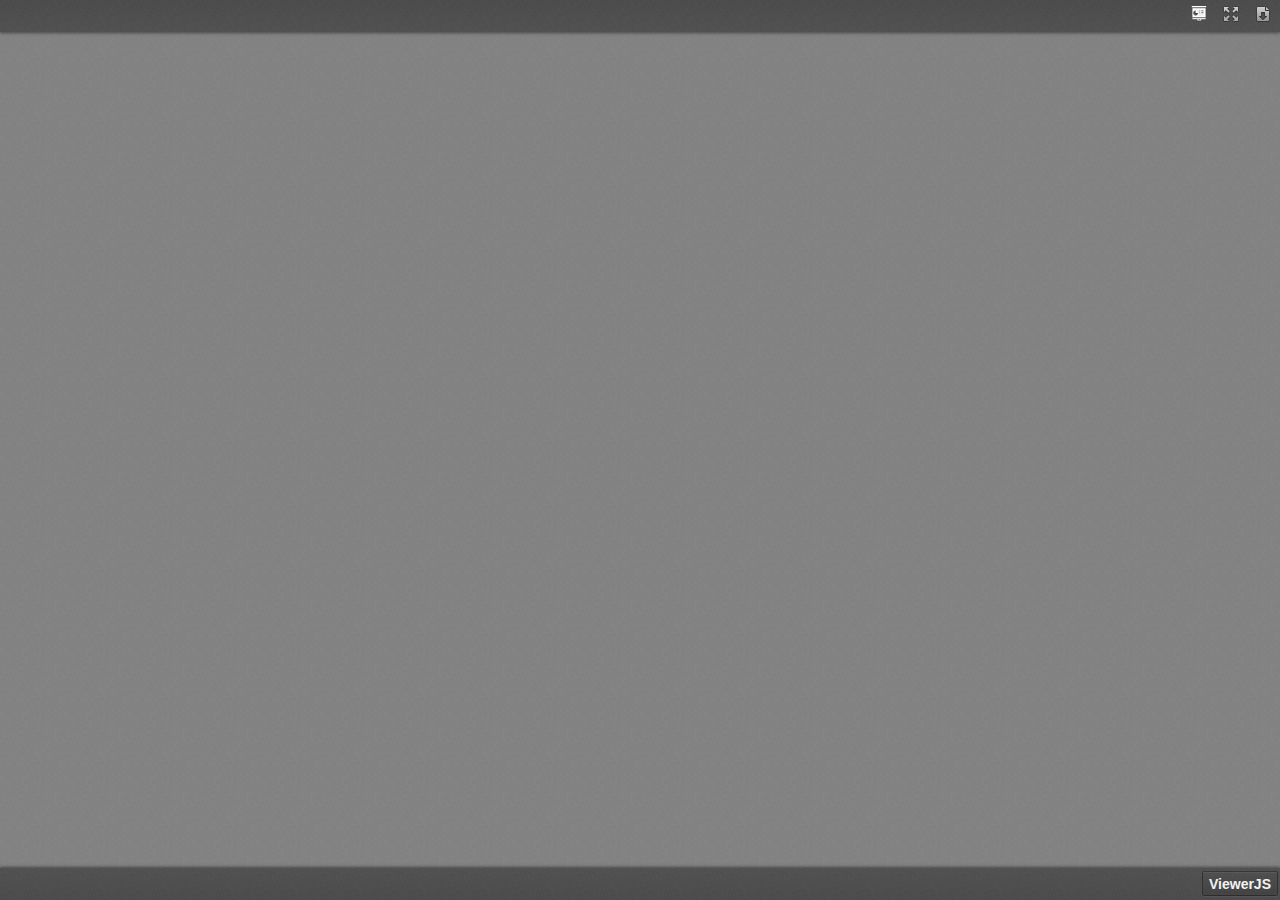
<file: public/ViewerJS/index.html>
<!DOCTYPE html>
<html dir="ltr" lang="en-US">
    <head>
        <meta http-equiv="Content-Type" content="text/html; charset=utf-8"/>

<!--
This is a generated file. DO NOT EDIT.

Copyright (C) 2012-2015 KO GmbH <copyright@kogmbh.com>

@licstart
This file is the compiled version of the ViewerJS module.

ViewerJS is free software: you can redistribute it and/or modify it
under the terms of the GNU Affero General Public License (GNU AGPL)
as published by the Free Software Foundation, either version 3 of
the License, or (at your option) any later version.

ViewerJS is distributed in the hope that it will be useful, but
WITHOUT ANY WARRANTY; without even the implied warranty of
MERCHANTABILITY or FITNESS FOR A PARTICULAR PURPOSE.  See the
GNU Affero General Public License for more details.

You should have received a copy of the GNU Affero General Public License
along with ViewerJS.  If not, see <http://www.gnu.org/licenses/>.
@licend

@source: http://viewerjs.org/
@source: http://github.com/kogmbh/ViewerJS
-->

        <title>ViewerJS</title>
        <!-- If you want to use custom CSS (@font-face rules, for example) you should uncomment
             the following reference and use a local.css file for that. See the example.local.css
             file for a sample.
        <link rel="stylesheet" type="text/css" href="local.css" media="screen"/>
        -->
        <meta name="viewport" content="width=device-width, initial-scale=1.0, user-scalable=no, minimum-scale=1.0, maximum-scale=1.0"/>
                <script type="text/javascript">
            ////<![CDATA[
var ODFViewerPlugin_css="@namespace cursor url(urn:webodf:names:cursor);.caret {opacity: 0 !important;}";function ODFViewerPlugin(){function b(b){var a=document.createElement("script");a.async=!1;a.src="./webodf.js";a.type="text/javascript";a.onload=function(){runtime.loadClass("gui.HyperlinkClickHandler");runtime.loadClass("odf.OdfCanvas");runtime.loadClass("ops.Session");runtime.loadClass("gui.CaretManager");runtime.loadClass("gui.HyperlinkTooltipView");runtime.loadClass("gui.SessionController");runtime.loadClass("gui.SvgSelectionView");runtime.loadClass("gui.SelectionViewManager");runtime.loadClass("gui.ShadowCursor");
runtime.loadClass("gui.SessionView");b()};document.head.appendChild(a);a=document.createElementNS(document.head.namespaceURI,"style");a.setAttribute("media","screen, print, handheld, projection");a.setAttribute("type","text/css");a.appendChild(document.createTextNode(ODFViewerPlugin_css));document.head.appendChild(a)}var r=this,f=null,x=null,s=null,k=null;this.initialize=function(q,a){b(function(){var e,c,b,q,l,z,u,v;x=document.getElementById("canvas");f=new odf.OdfCanvas(x);f.load(a);f.addListener("statereadychange",
function(){s=f.odfContainer().rootElement;k=f.odfContainer().getDocumentType(s);if("text"===k){f.enableAnnotations(!0,!1);e=new ops.Session(f);b=e.getOdtDocument();q=new gui.ShadowCursor(b);c=new gui.SessionController(e,"localuser",q,{});v=c.getEventManager();z=new gui.CaretManager(c,f.getViewport());l=new gui.SelectionViewManager(gui.SvgSelectionView);new gui.SessionView({caretAvatarsInitiallyVisible:!1},"localuser",e,c.getSessionConstraints(),z,l);l.registerCursor(q);u=new gui.HyperlinkTooltipView(f,
c.getHyperlinkClickHandler().getModifier);v.subscribe("mousemove",u.showTooltip);v.subscribe("mouseout",u.hideTooltip);var a=new ops.OpAddMember;a.init({memberid:"localuser",setProperties:{fillName:runtime.tr("Unknown Author"),color:"blue"}});e.enqueue([a]);c.insertLocalCursor()}r.onLoad()})})};this.isSlideshow=function(){return"presentation"===k};this.onLoad=function(){};this.fitToWidth=function(b){f.fitToWidth(b)};this.fitToHeight=function(b){f.fitToHeight(b)};this.fitToPage=function(b,a){f.fitToContainingElement(b,
a)};this.fitSmart=function(b){f.fitSmart(b)};this.getZoomLevel=function(){return f.getZoomLevel()};this.setZoomLevel=function(b){f.setZoomLevel(b)};this.getPages=function(){var b=Array.prototype.slice.call(s.getElementsByTagNameNS("urn:oasis:names:tc:opendocument:xmlns:drawing:1.0","page")),a=[],e,c;for(e=0;e<b.length;e+=1)c=[b[e].getAttribute("draw:name"),b[e]],a.push(c);return a};this.showPage=function(b){f.showPage(b)};this.getPluginName=function(){return"WebODF"};this.getPluginVersion=function(){return"undefined"!==
String(typeof webodf)?webodf.Version:"Unknown"};this.getPluginURL=function(){return"http://webodf.org"}};var PDFViewerPlugin_css=".page {margin: 7px auto 7px auto;position: relative;overflow: hidden;background-clip: content-box;background-color: white;box-shadow:         0px 0px 7px rgba(0, 0, 0, 0.75);-webkit-box-shadow: 0px 0px 7px rgba(0, 0, 0, 0.75);-moz-box-shadow:    0px 0px 7px rgba(0, 0, 0, 0.75);-ms-box-shadow:    0px 0px 7px rgba(0, 0, 0, 0.75);-o-box-shadow:    0px 0px 7px rgba(0, 0, 0, 0.75);}.textLayer {position: absolute;left: 0;top: 0;right: 0;bottom: 0;color: #000;font-family: sans-serif;overflow: hidden;}.textLayer > div {color: transparent;position: absolute;line-height: 1;white-space: pre;cursor: text;}::selection { background:rgba(0,0,255,0.3); }::-moz-selection { background:rgba(0,0,255,0.3); }";function PDFViewerPlugin(){function b(d,a){var b=document.createElement("script");b.async=!1;b.src=d;b.type="text/javascript";b.onload=a||b.onload;document.getElementsByTagName("head")[0].appendChild(b)}function r(d){var a;b("./compatibility.js",function(){b("./pdf.js");b("./ui_utils.js");b("./text_layer_builder.js");b("./pdfjsversion.js",d)});a=document.createElementNS(document.head.namespaceURI,"style");a.setAttribute("media","screen, print, handheld, projection");a.setAttribute("type","text/css");
a.appendChild(document.createTextNode(PDFViewerPlugin_css));document.head.appendChild(a)}function f(d){if("none"===d.style.display)return!1;var a=u.scrollTop,b=a+u.clientHeight,c=d.offsetTop;d=c+d.clientHeight;return c>=a&&c<b||d>=a&&d<b||c<a&&d>=b}function x(d,a,b){var e=c[d.pageIndex],f=e.getElementsByTagName("canvas")[0],h=e.getElementsByTagName("div")[0],k="scale("+g+", "+g+")";e.style.width=a+"px";e.style.height=b+"px";f.width=a;f.height=b;h.style.width=a+"px";h.style.height=b+"px";CustomStyle.setProp("transform",
h,k);CustomStyle.setProp("transformOrigin",h,"0% 0%");t[d.pageIndex]=t[d.pageIndex]===l.RUNNING?l.RUNNINGOUTDATED:l.BLANK}function s(d){var a,b;t[d.pageIndex]===l.BLANK&&(t[d.pageIndex]=l.RUNNING,a=c[d.pageIndex],b=B[d.pageIndex],a=a.getElementsByTagName("canvas")[0],d.render({canvasContext:a.getContext("2d"),textLayer:b,viewport:d.getViewport(g)}).promise.then(function(){t[d.pageIndex]===l.RUNNINGOUTDATED?(t[d.pageIndex]=l.BLANK,s(d)):t[d.pageIndex]=l.FINISHED}))}function k(){var d=!a.isSlideshow();
c.forEach(function(a){d&&(a.style.display="block");u.appendChild(a)});a.showPage(1);a.onLoad()}function q(d){var a,b,f,m,h,n;a=d.pageIndex+1;n=d.getViewport(g);h=document.createElement("div");h.id="pageContainer"+a;h.className="page";h.style.display="none";m=document.createElement("canvas");m.id="canvas"+a;b=document.createElement("div");b.className="textLayer";b.id="textLayer"+a;h.appendChild(m);h.appendChild(b);e[d.pageIndex]=d;c[d.pageIndex]=h;t[d.pageIndex]=l.BLANK;x(d,n.width,n.height);y<n.width&&
(y=n.width);w<n.height&&(w=n.height);n.width<n.height&&(p=!1);f=new TextLayerBuilder({textLayerDiv:b,viewport:n,pageIndex:a-1});d.getTextContent().then(function(a){f.setTextContent(a);f.render(z)});B[d.pageIndex]=f;E+=1;E===v.numPages&&k()}var a=this,e=[],c=[],B=[],t=[],l={BLANK:0,RUNNING:1,FINISHED:2,RUNNINGOUTDATED:3},z=200,u=null,v=null,p=!0,g=1,A=1,y=0,w=0,E=0;this.initialize=function(a,b){var c;r(function(){PDFJS.workerSrc="./pdf.worker.js";PDFJS.getDocument(b).then(function(b){v=b;u=a;for(c=
0;c<v.numPages;c+=1)v.getPage(c+1).then(q)})})};this.isSlideshow=function(){return p};this.onLoad=function(){};this.getPages=function(){return c};this.fitToWidth=function(d){y!==d&&(d/=y,a.setZoomLevel(d))};this.fitToHeight=function(d){w!==d&&(d/=w,a.setZoomLevel(d))};this.fitToPage=function(d,b){var c=d/y;b/w<c&&(c=b/w);a.setZoomLevel(c)};this.fitSmart=function(d,b){var c=d/y;b&&b/w<c&&(c=b/w);c=Math.min(1,c);a.setZoomLevel(c)};this.setZoomLevel=function(a){var b;if(g!==a)for(g=a,a=0;a<e.length;a+=
1)b=e[a].getViewport(g),x(e[a],b.width,b.height)};this.getZoomLevel=function(){return g};this.onScroll=function(){var a;for(a=0;a<c.length;a+=1)f(c[a])&&s(e[a])};this.getPageInView=function(){var b;if(a.isSlideshow())return A;for(b=0;b<c.length;b+=1)if(f(c[b]))return b+1};this.showPage=function(b){a.isSlideshow()?(c[A-1].style.display="none",A=b,s(e[b-1]),c[b-1].style.display="block"):(b=c[b-1],b.parentNode.scrollTop=b.offsetTop)};this.getPluginName=function(){return"PDF.js"};this.getPluginVersion=
function(){return"undefined"!==String(typeof pdfjs_version)?pdfjs_version:"From Source"};this.getPluginURL=function(){return"https://github.com/mozilla/pdf.js/"}};var ViewerJS_version="0.5.8";var viewer_css="* {padding: 0;margin: 0;}html > body {font-family: sans-serif;overflow: hidden;}.titlebar > span,.toolbarLabel,input,button,select {font: message-box;}#titlebar {position: absolute;z-index: 2;top: 0px;left: 0px;height: 32px;width: 100%;overflow: hidden;-webkit-box-shadow: 0px 1px 3px rgba(50, 50, 50, 0.75);-moz-box-shadow:    0px 1px 3px rgba(50, 50, 50, 0.75);box-shadow:         0px 1px 3px rgba(50, 50, 50, 0.75);background-image: url(images/texture.png), linear-gradient(rgba(69, 69, 69, .95), rgba(82, 82, 82, .99));background-image: url(images/texture.png), -webkit-linear-gradient(rgba(69, 69, 69, .95), rgba(82, 82, 82, .99));background-image: url(images/texture.png), -moz-linear-gradient(rgba(69, 69, 69, .95), rgba(82, 82, 82, .99));background-image: url(images/texture.png), -ms-linear-gradient(rgba(69, 69, 69, .95), rgba(82, 82, 82, .99));background-image: url(images/texture.png), -o-linear-gradient(rgba(69, 69, 69, .95), rgba(82, 82, 82, .99));}#titlebar a, #aboutDialog a, #titlebar a:visited, #aboutDialog a:visited {color: #ccc;}#documentName {margin-right: 10px;margin-left: 10px;margin-top: 8px;color: #F2F2F2;line-height: 14px;font-family: sans-serif;}#documentName {font-size: 14px;}#toolbarContainer {position: absolute;z-index: 2;bottom: 0px;left: 0px;height: 32px;width: 100%;overflow: hidden;-webkit-box-shadow: 0px -1px 3px rgba(50, 50, 50, 0.75);-moz-box-shadow:    0px -1px 3px rgba(50, 50, 50, 0.75);box-shadow:         0px -1px 3px rgba(50, 50, 50, 0.75);background-image: url(images/texture.png), linear-gradient(rgba(82, 82, 82, .99), rgba(69, 69, 69, .95));background-image: url(images/texture.png), -webkit-linear-gradient(rgba(82, 82, 82, .99), rgba(69, 69, 69, .95));background-image: url(images/texture.png), -moz-linear-gradient(rgba(82, 82, 82, .99), rgba(69, 69, 69, .95));background-image: url(images/texture.png), -ms-linear-gradient(rgba(82, 82, 82, .99), rgba(69, 69, 69, .95));background-image: url(images/texture.png), -o-linear-gradient(rgba(82, 82, 82, .99), rgba(69, 69, 69, .95));}#toolbar {position: relative;}#toolbarMiddleContainer, #toolbarLeft {visibility: hidden;}html[dir='ltr'] #toolbarLeft {margin-left: -1px;}html[dir='rtl'] #toolbarRight,html[dir='rtl'] #titlebarRight {margin-left: -1px;}html[dir='ltr'] #toolbarLeft,html[dir='rtl'] #toolbarRight,html[dir='rtl'] #titlebarRight {position: absolute;top: 0;left: 0;}html[dir='rtl'] #toolbarLeft,html[dir='ltr'] #toolbarRight,html[dir='ltr'] #titlebarRight {position: absolute;top: 0;right: 0;}html[dir='ltr'] #toolbarLeft > *,html[dir='ltr'] #toolbarMiddle > *,html[dir='ltr'] #toolbarRight > *,html[dir='ltr'] #titlebarRight > * {float: left;}html[dir='rtl'] #toolbarLeft > *,html[dir='rtl'] #toolbarMiddle > *,html[dir='rtl'] #toolbarRight > *,html[dir='rtl'] #titlebarRight > * {float: right;}html[dir='ltr'] .outerCenter {float: right;position: relative;right: 50%;}html[dir='rtl'] .outerCenter {float: left;position: relative;left: 50%;}html[dir='ltr'] .innerCenter {float: right;position: relative;right: -50%;}html[dir='rtl'] .innerCenter {float: left;position: relative;left: -50%;}html[dir='ltr'] .splitToolbarButton {margin: 3px 2px 4px 0;display: inline-block;}html[dir='rtl'] .splitToolbarButton {margin: 3px 0 4px 2px;display: inline-block;}html[dir='ltr'] .splitToolbarButton > .toolbarButton {border-radius: 0;float: left;}html[dir='rtl'] .splitToolbarButton > .toolbarButton {border-radius: 0;float: right;}.splitToolbarButton.toggled .toolbarButton {margin: 0;}.toolbarButton {border: 0 none;background-color: rgba(0, 0, 0, 0);min-width: 32px;height: 25px;border-radius: 2px;background-image: none;}html[dir='ltr'] .toolbarButton,html[dir='ltr'] .dropdownToolbarButton {margin: 3px 2px 4px 0;}html[dir='rtl'] .toolbarButton,html[dir='rtl'] .dropdownToolbarButton {margin: 3px 0 4px 2px;}.toolbarButton:hover,.toolbarButton:focus,.dropdownToolbarButton {background-color: hsla(0,0%,0%,.12);background-image: linear-gradient(hsla(0,0%,100%,.05), hsla(0,0%,100%,0));background-image: -webkit-linear-gradient(hsla(0,0%,100%,.05), hsla(0,0%,100%,0));background-image: -moz-linear-gradient(hsla(0,0%,100%,.05), hsla(0,0%,100%,0));background-image: -ms-linear-gradient(hsla(0,0%,100%,.05), hsla(0,0%,100%,0));background-image: -o-linear-gradient(hsla(0,0%,100%,.05), hsla(0,0%,100%,0));background-clip: padding-box;border: 1px solid hsla(0,0%,0%,.35);border-color: hsla(0,0%,0%,.32) hsla(0,0%,0%,.38) hsla(0,0%,0%,.42);box-shadow: 0 1px 0 hsla(0,0%,100%,.05) inset,0 0 1px hsla(0,0%,100%,.15) inset,0 1px 0 hsla(0,0%,100%,.05);}.toolbarButton:hover:active,.dropdownToolbarButton:hover:active {background-color: hsla(0,0%,0%,.2);background-image: linear-gradient(hsla(0,0%,100%,.05), hsla(0,0%,100%,0));background-image: -webkit-linear-gradient(hsla(0,0%,100%,.05), hsla(0,0%,100%,0));background-image: -moz-linear-gradient(hsla(0,0%,100%,.05), hsla(0,0%,100%,0));background-image: -ms-linear-gradient(hsla(0,0%,100%,.05), hsla(0,0%,100%,0));background-image: -o-linear-gradient(hsla(0,0%,100%,.05), hsla(0,0%,100%,0));border-color: hsla(0,0%,0%,.35) hsla(0,0%,0%,.4) hsla(0,0%,0%,.45);box-shadow: 0 1px 1px hsla(0,0%,0%,.1) inset,0 0 1px hsla(0,0%,0%,.2) inset,0 1px 0 hsla(0,0%,100%,.05);}.splitToolbarButton:hover > .toolbarButton,.splitToolbarButton:focus > .toolbarButton,.splitToolbarButton.toggled > .toolbarButton,.toolbarButton.textButton {background-color: hsla(0,0%,0%,.12);background-image: -webkit-linear-gradient(hsla(0,0%,100%,.05), hsla(0,0%,100%,0));background-image: -moz-linear-gradient(hsla(0,0%,100%,.05), hsla(0,0%,100%,0));background-image: -ms-linear-gradient(hsla(0,0%,100%,.05), hsla(0,0%,100%,0));background-image: -o-linear-gradient(hsla(0,0%,100%,.05), hsla(0,0%,100%,0));background-image: linear-gradient(hsla(0,0%,100%,.05), hsla(0,0%,100%,0));background-clip: padding-box;border: 1px solid hsla(0,0%,0%,.35);border-color: hsla(0,0%,0%,.32) hsla(0,0%,0%,.38) hsla(0,0%,0%,.42);box-shadow: 0 1px 0 hsla(0,0%,100%,.05) inset,0 0 1px hsla(0,0%,100%,.15) inset,0 1px 0 hsla(0,0%,100%,.05);-webkit-transition-property: background-color, border-color, box-shadow;-webkit-transition-duration: 150ms;-webkit-transition-timing-function: ease;-moz-transition-property: background-color, border-color, box-shadow;-moz-transition-duration: 150ms;-moz-transition-timing-function: ease;-ms-transition-property: background-color, border-color, box-shadow;-ms-transition-duration: 150ms;-ms-transition-timing-function: ease;-o-transition-property: background-color, border-color, box-shadow;-o-transition-duration: 150ms;-o-transition-timing-function: ease;transition-property: background-color, border-color, box-shadow;transition-duration: 150ms;transition-timing-function: ease;}.splitToolbarButton > .toolbarButton:hover,.splitToolbarButton > .toolbarButton:focus,.dropdownToolbarButton:hover,.toolbarButton.textButton:hover,.toolbarButton.textButton:focus {background-color: hsla(0,0%,0%,.2);box-shadow: 0 1px 0 hsla(0,0%,100%,.05) inset,0 0 1px hsla(0,0%,100%,.15) inset,0 0 1px hsla(0,0%,0%,.05);z-index: 199;}.splitToolbarButton:hover > .toolbarButton,.splitToolbarButton:focus > .toolbarButton,.splitToolbarButton.toggled > .toolbarButton,.toolbarButton.textButton {background-color: hsla(0,0%,0%,.12);background-image: -webkit-linear-gradient(hsla(0,0%,100%,.05), hsla(0,0%,100%,0));background-image: -moz-linear-gradient(hsla(0,0%,100%,.05), hsla(0,0%,100%,0));background-image: -ms-linear-gradient(hsla(0,0%,100%,.05), hsla(0,0%,100%,0));background-image: -o-linear-gradient(hsla(0,0%,100%,.05), hsla(0,0%,100%,0));background-image: linear-gradient(hsla(0,0%,100%,.05), hsla(0,0%,100%,0));background-clip: padding-box;border: 1px solid hsla(0,0%,0%,.35);border-color: hsla(0,0%,0%,.32) hsla(0,0%,0%,.38) hsla(0,0%,0%,.42);box-shadow: 0 1px 0 hsla(0,0%,100%,.05) inset,0 0 1px hsla(0,0%,100%,.15) inset,0 1px 0 hsla(0,0%,100%,.05);-webkit-transition-property: background-color, border-color, box-shadow;-webkit-transition-duration: 150ms;-webkit-transition-timing-function: ease;-moz-transition-property: background-color, border-color, box-shadow;-moz-transition-duration: 150ms;-moz-transition-timing-function: ease;-ms-transition-property: background-color, border-color, box-shadow;-ms-transition-duration: 150ms;-ms-transition-timing-function: ease;-o-transition-property: background-color, border-color, box-shadow;-o-transition-duration: 150ms;-o-transition-timing-function: ease;transition-property: background-color, border-color, box-shadow;transition-duration: 150ms;transition-timing-function: ease;}.splitToolbarButton > .toolbarButton:hover,.splitToolbarButton > .toolbarButton:focus,.dropdownToolbarButton:hover,.toolbarButton.textButton:hover,.toolbarButton.textButton:focus {background-color: hsla(0,0%,0%,.2);box-shadow: 0 1px 0 hsla(0,0%,100%,.05) inset,0 0 1px hsla(0,0%,100%,.15) inset,0 0 1px hsla(0,0%,0%,.05);z-index: 199;}.dropdownToolbarButton {border: 1px solid #333 !important;}.toolbarButton,.dropdownToolbarButton {min-width: 16px;padding: 2px 6px 2px;border: 1px solid transparent;border-radius: 2px;color: hsl(0,0%,95%);font-size: 12px;line-height: 14px;-webkit-user-select:none;-moz-user-select:none;-ms-user-select:none;cursor: default;-webkit-transition-property: background-color, border-color, box-shadow;-webkit-transition-duration: 150ms;-webkit-transition-timing-function: ease;-moz-transition-property: background-color, border-color, box-shadow;-moz-transition-duration: 150ms;-moz-transition-timing-function: ease;-ms-transition-property: background-color, border-color, box-shadow;-ms-transition-duration: 150ms;-ms-transition-timing-function: ease;-o-transition-property: background-color, border-color, box-shadow;-o-transition-duration: 150ms;-o-transition-timing-function: ease;transition-property: background-color, border-color, box-shadow;transition-duration: 150ms;transition-timing-function: ease;}html[dir='ltr'] .toolbarButton,html[dir='ltr'] .dropdownToolbarButton {margin: 3px 2px 4px 0;}html[dir='rtl'] .toolbarButton,html[dir='rtl'] .dropdownToolbarButton {margin: 3px 0 4px 2px;}.splitToolbarButton:hover > .splitToolbarButtonSeparator,.splitToolbarButton.toggled > .splitToolbarButtonSeparator {padding: 12px 0;margin: 0;box-shadow: 0 0 0 1px hsla(0,0%,100%,.03);-webkit-transition-property: padding;-webkit-transition-duration: 10ms;-webkit-transition-timing-function: ease;-moz-transition-property: padding;-moz-transition-duration: 10ms;-moz-transition-timing-function: ease;-ms-transition-property: padding;-ms-transition-duration: 10ms;-ms-transition-timing-function: ease;-o-transition-property: padding;-o-transition-duration: 10ms;-o-transition-timing-function: ease;transition-property: padding;transition-duration: 10ms;transition-timing-function: ease;}.toolbarButton.toggled:hover:active,.splitToolbarButton > .toolbarButton:hover:active {background-color: hsla(0,0%,0%,.4);border-color: hsla(0,0%,0%,.4) hsla(0,0%,0%,.5) hsla(0,0%,0%,.55);box-shadow: 0 1px 1px hsla(0,0%,0%,.2) inset,0 0 1px hsla(0,0%,0%,.3) inset,0 1px 0 hsla(0,0%,100%,.05);}html[dir='ltr'] .splitToolbarButton > .toolbarButton:first-child,html[dir='rtl'] .splitToolbarButton > .toolbarButton:last-child {position: relative;margin: 0;margin-left: 4px;margin-right: -1px;border-top-left-radius: 2px;border-bottom-left-radius: 2px;border-right-color: transparent;}html[dir='ltr'] .splitToolbarButton > .toolbarButton:last-child,html[dir='rtl'] .splitToolbarButton > .toolbarButton:first-child {position: relative;margin: 0;margin-left: -1px;border-top-right-radius: 2px;border-bottom-right-radius: 2px;border-left-color: transparent;}.splitToolbarButtonSeparator {padding: 8px 0;width: 1px;background-color: hsla(0,0%,00%,.5);z-index: 99;box-shadow: 0 0 0 1px hsla(0,0%,100%,.08);display: inline-block;margin: 5px 0;}html[dir='ltr'] .splitToolbarButtonSeparator {float:left;}html[dir='rtl'] .splitToolbarButtonSeparator {float:right;}.dropdownToolbarButton {min-width: 120px;max-width: 120px;padding: 4px 2px 4px;overflow: hidden;background: url(images/toolbarButton-menuArrows.png) no-repeat;}.dropdownToolbarButton > select {-webkit-appearance: none;-moz-appearance: none;min-width: 140px;font-size: 12px;color: hsl(0,0%,95%);margin:0;padding:0;border:none;background: rgba(0,0,0,0);}.dropdownToolbarButton > select > option {background: hsl(0,0%,24%);}#pageWidthOption {border-bottom: 1px rgba(255, 255, 255, .5) solid;}html[dir='ltr'] .dropdownToolbarButton {background-position: 95%;}html[dir='rtl'] .dropdownToolbarButton {background-position: 5%;}.toolbarButton.fullscreen::before {display: inline-block;content: url(images/toolbarButton-fullscreen.png);}.toolbarButton.presentation::before {display: inline-block;content: url(images/toolbarButton-presentation.png);}.toolbarButton.download::before {display: inline-block;content: url(images/toolbarButton-download.png);}.toolbarButton.about {color: #F2F2F2;font-size: 14px;font-weight: bold;line-height: 14px;font-family: sans-serif;}.toolbarButton.about::before {display: inline-block;}.toolbarButton.zoomOut::before {display: inline-block;content: url(images/toolbarButton-zoomOut.png);}.toolbarButton.zoomIn::before {display: inline-block;content: url(images/toolbarButton-zoomIn.png);}.toolbarButton.pageUp::before {display: inline-block;content: url(images/toolbarButton-pageUp.png);}.toolbarButton.pageDown::before {display: inline-block;content: url(images/toolbarButton-pageDown.png);}.toolbarField.pageNumber {min-width: 16px;text-align: right;width: 40px;}.toolbarField {padding: 3px 6px;margin: 4px 0 4px 0;border: 1px solid transparent;border-radius: 2px;background-color: hsla(0,0%,100%,.09);background-image: -moz-linear-gradient(hsla(0,0%,100%,.05), hsla(0,0%,100%,0));background-clip: padding-box;border: 1px solid hsla(0,0%,0%,.35);border-color: hsla(0,0%,0%,.32) hsla(0,0%,0%,.38) hsla(0,0%,0%,.42);box-shadow: 0 1px 0 hsla(0,0%,0%,.05) inset,0 1px 0 hsla(0,0%,100%,.05);color: hsl(0,0%,95%);font-size: 12px;line-height: 14px;outline-style: none;-moz-transition-property: background-color, border-color, box-shadow;-moz-transition-duration: 150ms;-moz-transition-timing-function: ease;}.toolbarField.pageNumber::-webkit-inner-spin-button,.toolbarField.pageNumber::-webkit-outer-spin-button {-webkit-appearance: none;margin: 0;}.toolbarField:hover {background-color: hsla(0,0%,100%,.11);border-color: hsla(0,0%,0%,.4) hsla(0,0%,0%,.43) hsla(0,0%,0%,.45);}.toolbarField:focus {background-color: hsla(0,0%,100%,.15);border-color: hsla(204,100%,65%,.8) hsla(204,100%,65%,.85) hsla(204,100%,65%,.9);}.toolbarLabel {min-width: 16px;padding: 3px 6px 3px 2px;margin: 4px 2px 4px 0;border: 1px solid transparent;border-radius: 2px;color: hsl(0,0%,85%);font-size: 12px;line-height: 14px;text-align: left;-webkit-user-select:none;-moz-user-select:none;cursor: default;}#canvasContainer {overflow: auto;padding-top: 6px;padding-bottom: 6px;position: absolute;top: 32px;right: 0;bottom: 32px;left: 0;text-align: center;background-color: #888;background-image: url(images/texture.png);}#canvasContainer.slideshow {padding: 0;overflow: hidden;}#canvasContainer.slideshow > * {margin: auto;position: absolute;top: 0;left: 0;right: 0;bottom: 0;}.presentationMode {top: 0 !important;bottom: 0 !important;background-color: black !important;cursor: default !important;}#canvas {box-shadow:         0px 0px 7px rgba(0, 0, 0, 0.75);-webkit-box-shadow: 0px 0px 7px rgba(0, 0, 0, 0.75);-moz-box-shadow:    0px 0px 7px rgba(0, 0, 0, 0.75);-ms-box-shadow:    0px 0px 7px rgba(0, 0, 0, 0.75);-o-box-shadow:    0px 0px 7px rgba(0, 0, 0, 0.75);overflow: hidden;}#sliderContainer {visibility: hidden;}#overlayNavigator {position: absolute;width: 100%;height: 0;top: calc(50% - 50px);background-color: rgba(0, 0, 0, 0);z-index: 3;opacity: 0;-webkit-transition: opacity 1s ease-out;-moz-transition: opacity 1s ease-out;transition: opacity 1s ease-out;}#previousPage {float: left;margin-left: 10px;border-top: 50px solid transparent;border-bottom: 50px solid transparent;border-right: 50px solid black;opacity: 0.5;}#nextPage {float: right;margin-right: 10px;border-top: 50px solid transparent;border-bottom: 50px solid transparent;border-left: 50px solid black;opacity: 0.5;}#previousPage:active {opacity: 0.8;}#nextPage:active {opacity: 0.8;}#overlayCloseButton {position: absolute;top: 10px;right: 10px;z-index: 3;font-size: 35px;color: white;background-color: black;opacity: 0.5;width: 40px;height: 40px;-webkit-border-radius: 20px;-moz-border-radius: 20px;border-radius: 20px;text-align: center;cursor: pointer;display: none;}#overlayCloseButton:active {background-color: red;}#aboutDialogCentererTable {display: table;width:100%;height:100%;}#aboutDialogCentererCell {vertical-align: middle;text-align:center;display: table-cell;}#aboutDialog {width: 280px;background-color: #666;color: white;text-align: center;border-radius: 2px;box-shadow: 0px 1px 6px black;padding: 5px;font-style: sans-serif;display: inline-block;}#aboutDialog h1 {font-size: 25pt;}#aboutDialog p {font-size: 10pt;}#aboutDialog > * {margin: 10px;}#dialogOverlay {position: absolute;left: 0px;top: 0px;width:100%;height:100%;z-index: 3;background-color: rgba(0,0,0,.5);overflow: auto;display: none;}#blanked {display: none;cursor: none;position: absolute;left: 0px;top: 0px;width:100%;height:100%;z-index: 3;}";var viewerTouch_css="#canvasContainer {top: 0;bottom: 0;}#overlayNavigator {height: 100px;pointer-events: none;}#nextPage, #previousPage {pointer-events: all;}#titlebar, #toolbarContainer {background-color: rgba(0, 0, 0, 0.6);background-image: none;-webkit-transition: all 0.5s;-moz-transition: all 0.5s;transition: all 0.5s;}#titlebar {top: -32px;}#titlebar.viewer-touched {top: 0px;}#toolbarContainer {bottom: -32px;}#toolbarContainer.viewer-touched {bottom: 0px;}.viewer-touched {display: block;opacity: 1 !important;}#next, #previous {display: none;}";function Viewer(b,r){function f(){var a,c,d,e,g,f;f="undefined"!==String(typeof ViewerJS_version)?ViewerJS_version:"From Source";b&&(d=b.getPluginName(),e=b.getPluginVersion(),g=b.getPluginURL());a=document.createElement("div");a.id="aboutDialogCentererTable";c=document.createElement("div");c.id="aboutDialogCentererCell";I=document.createElement("div");I.id="aboutDialog";I.innerHTML='<h1>ViewerJS</h1><p>Open Source document viewer for webpages, built with HTML and JavaScript.</p><p>Learn more and get your own copy on the <a href="http://viewerjs.org/" target="_blank">ViewerJS website</a>.</p>'+
(b?'<p>Using the <a href = "'+g+'" target="_blank">'+d+'</a> (<span id = "pluginVersion">'+e+"</span>) plugin to show you this document.</p>":"")+"<p>Version "+f+'</p><p>Supported by <a href="https://nlnet.nl" target="_blank"><br><img src="images/nlnet.png" width="160" height="60" alt="NLnet Foundation"></a></p><p>Made by <a href="http://kogmbh.com" target="_blank"><br><img src="images/kogmbh.png" width="172" height="40" alt="KO GmbH"></a></p><button id = "aboutDialogCloseButton" class = "toolbarButton textButton">Close</button>';
K.appendChild(a);a.appendChild(c);c.appendChild(I);a=document.createElement("button");a.id="about";a.className="toolbarButton textButton about";a.title="About";a.innerHTML="ViewerJS";Q.appendChild(a);a.addEventListener("click",function(){K.style.display="block"});document.getElementById("aboutDialogCloseButton").addEventListener("click",function(){K.style.display="none"})}function x(a){var b=R.options,c,d=!1,e;for(e=0;e<b.length;e+=1)c=b[e],c.value!==a?c.selected=!1:d=c.selected=!0;return d}function s(a,
b){if(a!==g.getZoomLevel()){g.setZoomLevel(a);var c=document.createEvent("UIEvents");c.initUIEvent("scalechange",!1,!1,window,0);c.scale=a;c.resetAutoSettings=b;window.dispatchEvent(c)}}function k(){var a;if(b.onScroll)b.onScroll();b.getPageInView&&(a=b.getPageInView())&&(F=a,document.getElementById("pageNumber").value=a)}function q(a){window.clearTimeout(M);M=window.setTimeout(function(){k()},a)}function a(a,c){var d,e;if(d="custom"===a?parseFloat(document.getElementById("customScaleOption").textContent)/
100:parseFloat(a))s(d,!0);else{d=h.clientWidth-A;e=h.clientHeight-A;switch(a){case "page-actual":s(1,c);break;case "page-width":b.fitToWidth(d);break;case "page-height":b.fitToHeight(e);break;case "page-fit":b.fitToPage(d,e);break;case "auto":b.isSlideshow()?b.fitToPage(d+A,e+A):b.fitSmart(d)}x(a)}q(300)}function e(a){var b;return-1!==["auto","page-actual","page-width"].indexOf(a)?a:(b=parseFloat(a))&&y<=b&&b<=w?a:E}function c(a){a=parseInt(a,10);return isNaN(a)?1:a}function B(){D=!D;d&&!D&&g.togglePresentationMode()}
function t(){if(d||b.isSlideshow())n.className="viewer-touched",window.clearTimeout(N),N=window.setTimeout(function(){n.className=""},5E3)}function l(){C.classList.add("viewer-touched");G.classList.add("viewer-touched");window.clearTimeout(O);O=window.setTimeout(function(){z()},5E3)}function z(){C.classList.remove("viewer-touched");G.classList.remove("viewer-touched")}function u(){C.classList.contains("viewer-touched")?z():l()}function v(a){blanked.style.display="block";blanked.style.backgroundColor=
a;z()}function p(a,b){var c=document.getElementById(a);c.addEventListener("click",function(){b();c.blur()})}var g=this,A=40,y=0.25,w=4,E="auto",d=!1,D=!1,L=!1,J,m=document.getElementById("viewer"),h=document.getElementById("canvasContainer"),n=document.getElementById("overlayNavigator"),C=document.getElementById("titlebar"),G=document.getElementById("toolbarContainer"),P=document.getElementById("toolbarLeft"),S=document.getElementById("toolbarMiddleContainer"),R=document.getElementById("scaleSelect"),
K=document.getElementById("dialogOverlay"),Q=document.getElementById("toolbarRight"),I,H=[],F,M,N,O;this.initialize=function(){var d;d=e(r.zoom);J=r.documentUrl;document.title=r.title;var f=document.getElementById("documentName");f.innerHTML="";f.appendChild(f.ownerDocument.createTextNode(r.title));b.onLoad=function(){document.getElementById("pluginVersion").innerHTML=b.getPluginVersion();b.isSlideshow()?(h.classList.add("slideshow"),P.style.visibility="visible"):(S.style.visibility="visible",b.getPageInView&&
(P.style.visibility="visible"));L=!0;H=b.getPages();document.getElementById("numPages").innerHTML="of "+H.length;g.showPage(c(r.startpage));a(d);h.onscroll=k;q()};b.initialize(h,J)};this.showPage=function(a){0>=a?a=1:a>H.length&&(a=H.length);b.showPage(a);F=a;document.getElementById("pageNumber").value=F};this.showNextPage=function(){g.showPage(F+1)};this.showPreviousPage=function(){g.showPage(F-1)};this.download=function(){var a=J.split("#")[0];window.open(a+"#viewer.action=download","_parent")};
this.toggleFullScreen=function(){D?document.exitFullscreen?document.exitFullscreen():document.cancelFullScreen?document.cancelFullScreen():document.mozCancelFullScreen?document.mozCancelFullScreen():document.webkitExitFullscreen?document.webkitExitFullscreen():document.webkitCancelFullScreen?document.webkitCancelFullScreen():document.msExitFullscreen&&document.msExitFullscreen():m.requestFullscreen?m.requestFullscreen():m.mozRequestFullScreen?m.mozRequestFullScreen():m.webkitRequestFullscreen?m.webkitRequestFullscreen():
m.webkitRequestFullScreen?m.webkitRequestFullScreen(Element.ALLOW_KEYBOARD_INPUT):m.msRequestFullscreen&&m.msRequestFullscreen()};this.togglePresentationMode=function(){var b=document.getElementById("overlayCloseButton");d?("block"===blanked.style.display&&(blanked.style.display="none",u()),C.style.display=G.style.display="block",b.style.display="none",h.classList.remove("presentationMode"),h.onmouseup=function(){},h.oncontextmenu=function(){},h.onmousedown=function(){},a("auto")):(C.style.display=
G.style.display="none",b.style.display="block",h.classList.add("presentationMode"),h.onmousedown=function(a){a.preventDefault()},h.oncontextmenu=function(a){a.preventDefault()},h.onmouseup=function(a){a.preventDefault();1===a.which?g.showNextPage():g.showPreviousPage()},a("page-fit"));d=!d};this.getZoomLevel=function(){return b.getZoomLevel()};this.setZoomLevel=function(a){b.setZoomLevel(a)};this.zoomOut=function(){var b=(g.getZoomLevel()/1.1).toFixed(2),b=Math.max(y,b);a(b,!0)};this.zoomIn=function(){var b=
(1.1*g.getZoomLevel()).toFixed(2),b=Math.min(w,b);a(b,!0)};(function(){f();b&&(g.initialize(),document.exitFullscreen||document.cancelFullScreen||document.mozCancelFullScreen||document.webkitExitFullscreen||document.webkitCancelFullScreen||document.msExitFullscreen||(document.getElementById("fullscreen").style.visibility="hidden",document.getElementById("presentation").style.visibility="hidden"),p("overlayCloseButton",g.toggleFullScreen),p("fullscreen",g.toggleFullScreen),p("presentation",function(){D||
g.toggleFullScreen();g.togglePresentationMode()}),document.addEventListener("fullscreenchange",B),document.addEventListener("webkitfullscreenchange",B),document.addEventListener("mozfullscreenchange",B),document.addEventListener("MSFullscreenChange",B),p("download",g.download),p("zoomOut",g.zoomOut),p("zoomIn",g.zoomIn),p("previous",g.showPreviousPage),p("next",g.showNextPage),p("previousPage",g.showPreviousPage),p("nextPage",g.showNextPage),document.getElementById("pageNumber").addEventListener("change",
function(){g.showPage(this.value)}),document.getElementById("scaleSelect").addEventListener("change",function(){a(this.value)}),h.addEventListener("click",t),n.addEventListener("click",t),h.addEventListener("click",u),C.addEventListener("click",l),G.addEventListener("click",l),window.addEventListener("scalechange",function(a){var b=document.getElementById("customScaleOption"),c=x(String(a.scale));b.selected=!1;c||(b.textContent=Math.round(1E4*a.scale)/100+"%",b.selected=!0)},!0),window.addEventListener("resize",
function(b){L&&(document.getElementById("pageWidthOption").selected||document.getElementById("pageAutoOption").selected)&&a(document.getElementById("scaleSelect").value);t()}),window.addEventListener("keydown",function(a){var b=a.keyCode;a=a.shiftKey;if("block"===blanked.style.display)switch(b){case 16:case 17:case 18:case 91:case 93:case 224:case 225:break;default:blanked.style.display="none",u()}else switch(b){case 8:case 33:case 37:case 38:case 80:g.showPreviousPage();break;case 13:case 34:case 39:case 40:case 78:g.showNextPage();
break;case 32:a?g.showPreviousPage():g.showNextPage();break;case 66:case 190:d&&v("#000");break;case 87:case 188:d&&v("#FFF");break;case 36:g.showPage(1);break;case 35:g.showPage(H.length)}}))})()};(function(){function b(a,b){var c=new XMLHttpRequest;c.onreadystatechange=function(){var a,f;4===c.readyState&&((200<=c.status&&300>c.status||0===c.status)&&(a=c.getResponseHeader("content-type"))&&q.some(function(b){return b.supportsMimetype(a)?(f=b,console.log("Found plugin by mimetype and xhr head: "+a),!0):!1}),b(f))};c.open("HEAD",a,!0);c.send()}function r(a){var b;q.some(function(c){return c.supportsFileExtension(a)?(b=c,!0):!1});return b}function f(a){var b=r(a);b&&console.log("Found plugin by parameter type: "+
a);return b}function x(a){a=a.split("?")[0].split(".").pop();var b=r(a);b&&console.log("Found plugin by file extension from path: "+a);return b}function s(a){var b={};(a.search||"?").substr(1).split("&").forEach(function(a){a&&(a=a.split("=",2),b[decodeURIComponent(a[0])]=decodeURIComponent(a[1]))});return b}var k,q=[function(){var a="application/vnd.oasis.opendocument.text application/vnd.oasis.opendocument.text-flat-xml application/vnd.oasis.opendocument.text-template application/vnd.oasis.opendocument.presentation application/vnd.oasis.opendocument.presentation-flat-xml application/vnd.oasis.opendocument.presentation-template application/vnd.oasis.opendocument.spreadsheet application/vnd.oasis.opendocument.spreadsheet-flat-xml application/vnd.oasis.opendocument.spreadsheet-template".split(" "),
b="odt fodt ott odp fodp otp ods fods ots".split(" ");return{supportsMimetype:function(b){return-1!==a.indexOf(b)},supportsFileExtension:function(a){return-1!==b.indexOf(a)},path:"./ODFViewerPlugin",getClass:function(){return ODFViewerPlugin}}}(),{supportsMimetype:function(a){return"application/pdf"===a},supportsFileExtension:function(a){return"pdf"===a},path:"./PDFViewerPlugin",getClass:function(){return PDFViewerPlugin}}];window.onload=function(){var a=document.location.hash.substring(1),e=s(document.location),
c;a?(e.title||(e.title=a.replace(/^.*[\\\/]/,"")),e.documentUrl=a,b(a,function(b){b||(b=e.type?f(e.type):x(a));b?"undefined"!==String(typeof loadPlugin)?loadPlugin(b.path,function(){c=b.getClass();new Viewer(new c,e)}):(c=b.getClass(),new Viewer(new c,e)):new Viewer})):new Viewer};k=document.createElementNS(document.head.namespaceURI,"style");k.setAttribute("media","screen");k.setAttribute("type","text/css");k.appendChild(document.createTextNode(viewer_css));document.head.appendChild(k);k=document.createElementNS(document.head.namespaceURI,
"style");k.setAttribute("media","only screen and (max-device-width: 800px) and (max-device-height: 800px)");k.setAttribute("type","text/css");k.setAttribute("viewerTouch","1");k.appendChild(document.createTextNode(viewerTouch_css));document.head.appendChild(k)})();

//]]>
        </script>
    </head>

    <body>
        <div id = "viewer">
            <div id = "titlebar">
                <div id = "documentName"></div>
                <div id = "titlebarRight">
                    <button id = "presentation" class = "toolbarButton presentation" title = "Presentation"></button>
                    <button id = "fullscreen" class = "toolbarButton fullscreen" title = "Fullscreen"></button>
                    <button id = "download" class = "toolbarButton download" title = "Download"></button>
                </div>
           </div>
            <div id = "toolbarContainer">
                <div id = "toolbar">
                    <div id = "toolbarLeft">
                        <div id = "navButtons" class = "splitToolbarButton">
                            <button id = "previous" class = "toolbarButton pageUp" title = "Previous Page"></button>
                            <div class="splitToolbarButtonSeparator"></div>
                            <button id = "next" class = "toolbarButton pageDown" title = "Next Page"></button>
                        </div>
                        <label id = "pageNumberLabel" class = "toolbarLabel" for = "pageNumber">Page:</label>
                        <input type = "number" id = "pageNumber" class = "toolbarField pageNumber"/>
                        <span id = "numPages" class = "toolbarLabel"></span>
                    </div>
                    <div id = "toolbarMiddleContainer" class = "outerCenter">
                        <div id = "toolbarMiddle" class = "innerCenter">
                            <div id = 'zoomButtons' class = "splitToolbarButton">
                                <button id = "zoomOut" class = "toolbarButton zoomOut" title = "Zoom Out"></button>
                                <div class="splitToolbarButtonSeparator"></div>
                                <button id = "zoomIn" class = "toolbarButton zoomIn" title = "Zoom In"></button>
                            </div>
                            <span id="scaleSelectContainer" class="dropdownToolbarButton">
                                <select id="scaleSelect" title="Zoom" oncontextmenu="return false;">
                                    <option id="pageAutoOption" value="auto" selected>Automatic</option>
                                    <option id="pageActualOption" value="page-actual">Actual Size</option>
                                    <option id="pageWidthOption" value="page-width">Full Width</option>
                                    <option id="customScaleOption" value="custom"> </option>
                                    <option value="0.5">50%</option>
                                    <option value="0.75">75%</option>
                                    <option value="1">100%</option>
                                    <option value="1.25">125%</option>
                                    <option value="1.5">150%</option>
                                    <option value="2">200%</option>
                                </select>
                            </span>
                            <div id = "sliderContainer">
                                <div id = "slider"></div>
                            </div>
                        </div>
                    </div>
                    <div id = "toolbarRight">
                    </div>
                </div>
            </div>
            <div id = "canvasContainer">
                <div id = "canvas"></div>
            </div>
            <div id = "overlayNavigator">
                <div id = "previousPage"></div>
                <div id = "nextPage"></div>
            </div>
            <div id = "overlayCloseButton">
            &#10006;
            </div>
            <div id = "dialogOverlay"></div>
            <div id = "blanked"></div>
        </div>
    </body>
</html>
</file>
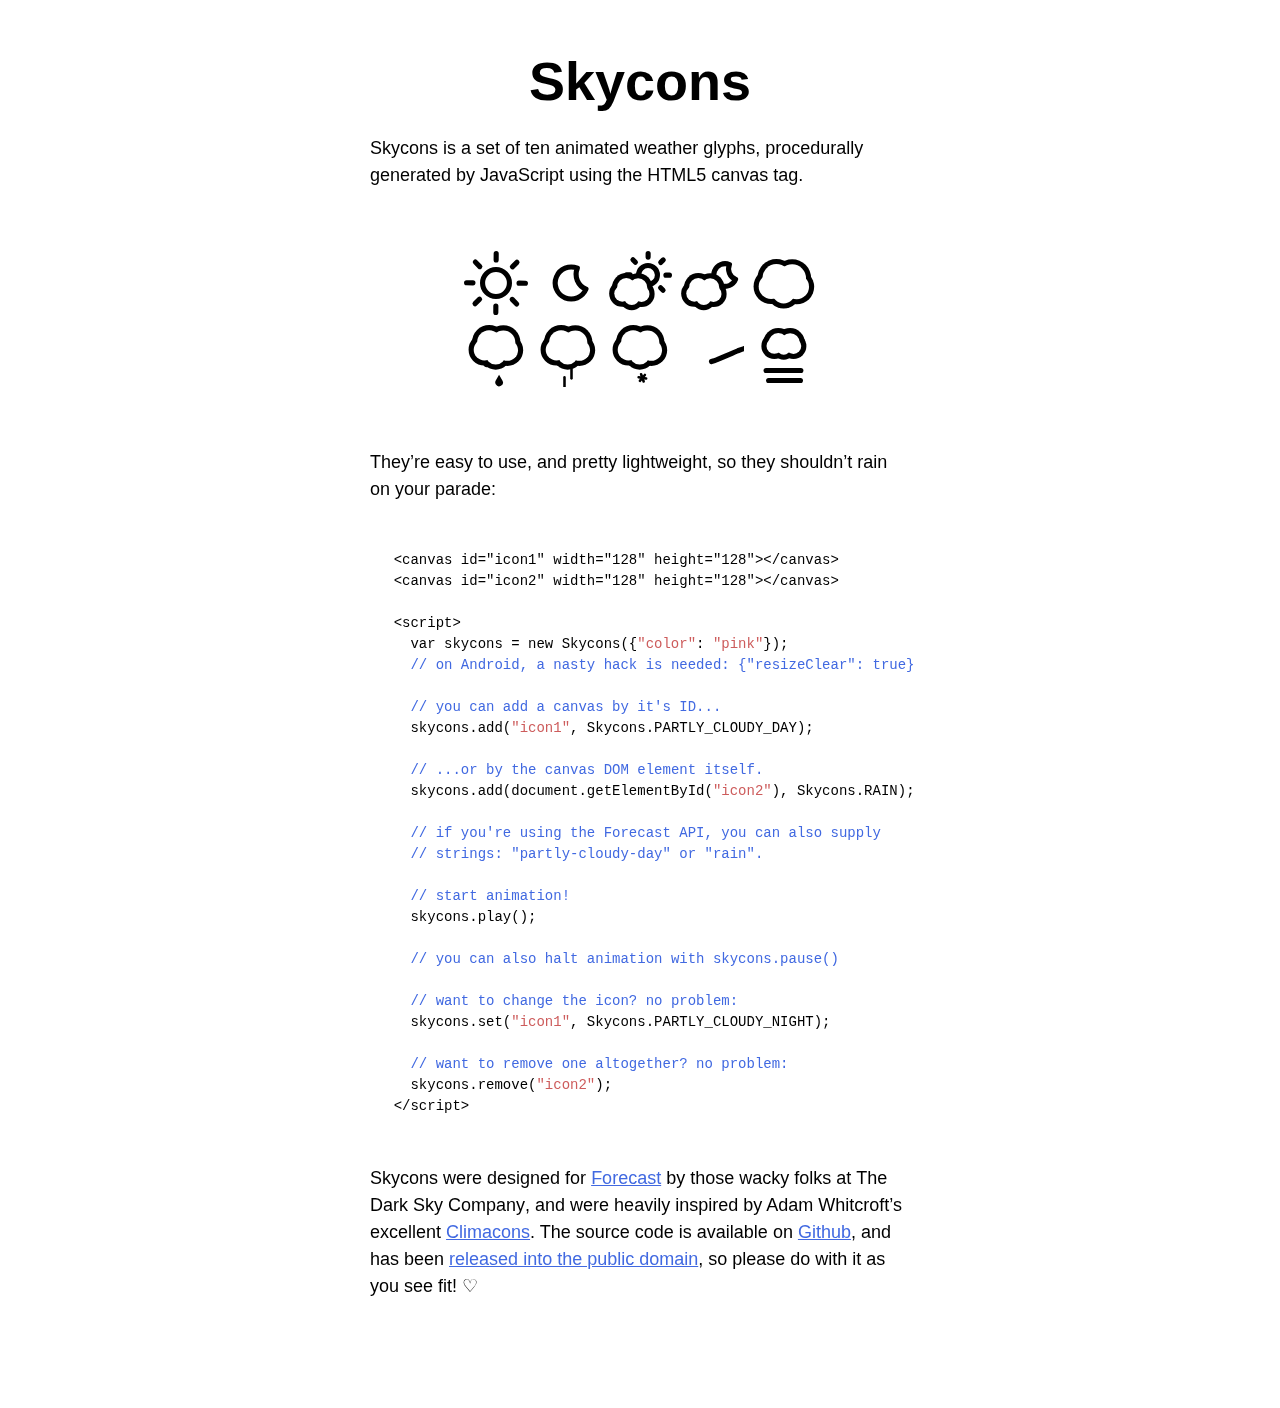
<file: public/js/skycons/index.html>
<!DOCTYPE html>
<html>
  <head>
    <title>Skycons</title>
    <meta charset="us-ascii">

    <style type="text/css">
      body {
        font: 300 112.5%/1.5em "Helvetica", "Arial", sans-serif;
        margin: 3em 3em 6em;
        padding: 0;
      }

      article {
        margin: auto;
        width: 30em;
      }

      h1 {
        font-size: 3em;
        line-height: 1em;
        text-align: center;
        margin: 0.5em 0;
      }

      p {
        margin: 1.5em 0;
      }

      figure {
        margin: 3em auto;
        width: 368px;
        height: 152px;
      }

      canvas {
        display: block;
        float: left;
        margin-left: 8px;
        margin-top: 8px;
      }

      pre {
        font: 77.8%/1.5em "Lucida Sans Typewriter", "Lucida Console", "Monaco", "Bitstream Vera Sans Mono", monospace;
        margin: 3.375em 1.6875em;
      }

      a, pre span.comment {
        color: royalblue;
      }

      a:visited, pre span.constant {
        color: indianred;
      }
    </style>
  </head>

  <body>
    <article>
      <h1>Skycons</h1>

      <p><strong>Skycons</strong> is a set of ten animated weather glyphs,
      procedurally generated by JavaScript using the HTML5 canvas tag.</p>

      <figure class="icons">
        <canvas id="clear-day" width="64" height="64">
        </canvas>

        <canvas id="clear-night" width="64" height="64">
        </canvas>

        <canvas id="partly-cloudy-day" width="64" height="64">
        </canvas>

        <canvas id="partly-cloudy-night" width="64" height="64">
        </canvas>

        <canvas id="cloudy" width="64" height="64">
        </canvas>

        <canvas id="rain" width="64" height="64">
        </canvas>

        <canvas id="sleet" width="64" height="64">
        </canvas>

        <canvas id="snow" width="64" height="64">
        </canvas>

        <canvas id="wind" width="64" height="64">
        </canvas>

        <canvas id="fog" width="64" height="64">
        </canvas>
      </figure>

      <p>They&rsquo;re easy to use, and pretty lightweight, so they
      shouldn&rsquo;t rain on your parade:</p>

      <pre>&lt;canvas id="icon1" width="128" height="128"&gt;&lt;/canvas&gt;
&lt;canvas id="icon2" width="128" height="128"&gt;&lt;/canvas&gt;

&lt;script&gt;
  var skycons = new Skycons({<span class="constant">"color"</span>: <span class="constant">"pink"</span>});
  <span class="comment">// on Android, a nasty hack is needed: {"resizeClear": true}</span>

  <span class="comment">// you can add a canvas by it's ID...</span>
  skycons.add(<span class="constant">"icon1"</span>, Skycons.PARTLY_CLOUDY_DAY);

  <span class="comment">// ...or by the canvas DOM element itself.</span>
  skycons.add(document.getElementById(<span class="constant">"icon2"</span>), Skycons.RAIN);

  <span class="comment">// if you're using the Forecast API, you can also supply
  // strings: "partly-cloudy-day" or "rain".</span>

  <span class="comment">// start animation!</span>
  skycons.play();

  <span class="comment">// you can also halt animation with skycons.pause()</span>

  <span class="comment">// want to change the icon? no problem:</span>
  skycons.set(<span class="constant">"icon1"</span>, Skycons.PARTLY_CLOUDY_NIGHT);

  <span class="comment">// want to remove one altogether? no problem:</span>
  skycons.remove(<span class="constant">"icon2"</span>);
&lt;/script&gt;</pre>

      <p>Skycons were designed for <a href="http://forecast.io/">Forecast</a>
      by those wacky folks at <strong>The Dark Sky Company</strong>, and were
      heavily inspired by Adam Whitcroft&rsquo;s excellent
      <a href="http://adamwhitcroft.com/climacons/">Climacons</a>. The source
      code is available on
      <a href="http://github.com/darkskyapp/skycons">Github</a>, and has been
      <a href="http://creativecommons.org/publicdomain/zero/1.0/">released
      into the public domain</a>, so please do with it as you see fit!
      &#9825;</p>
    </article>

    <script src="skycons.js"></script>

    <script>
      var icons = new Skycons(),
          list  = [
            "clear-day", "clear-night", "partly-cloudy-day",
            "partly-cloudy-night", "cloudy", "rain", "sleet", "snow", "wind",
            "fog"
          ],
          i;

      for(i = list.length; i--; )
        icons.set(list[i], list[i]);

      icons.play();
    </script>
  </body>
</html>
</file>
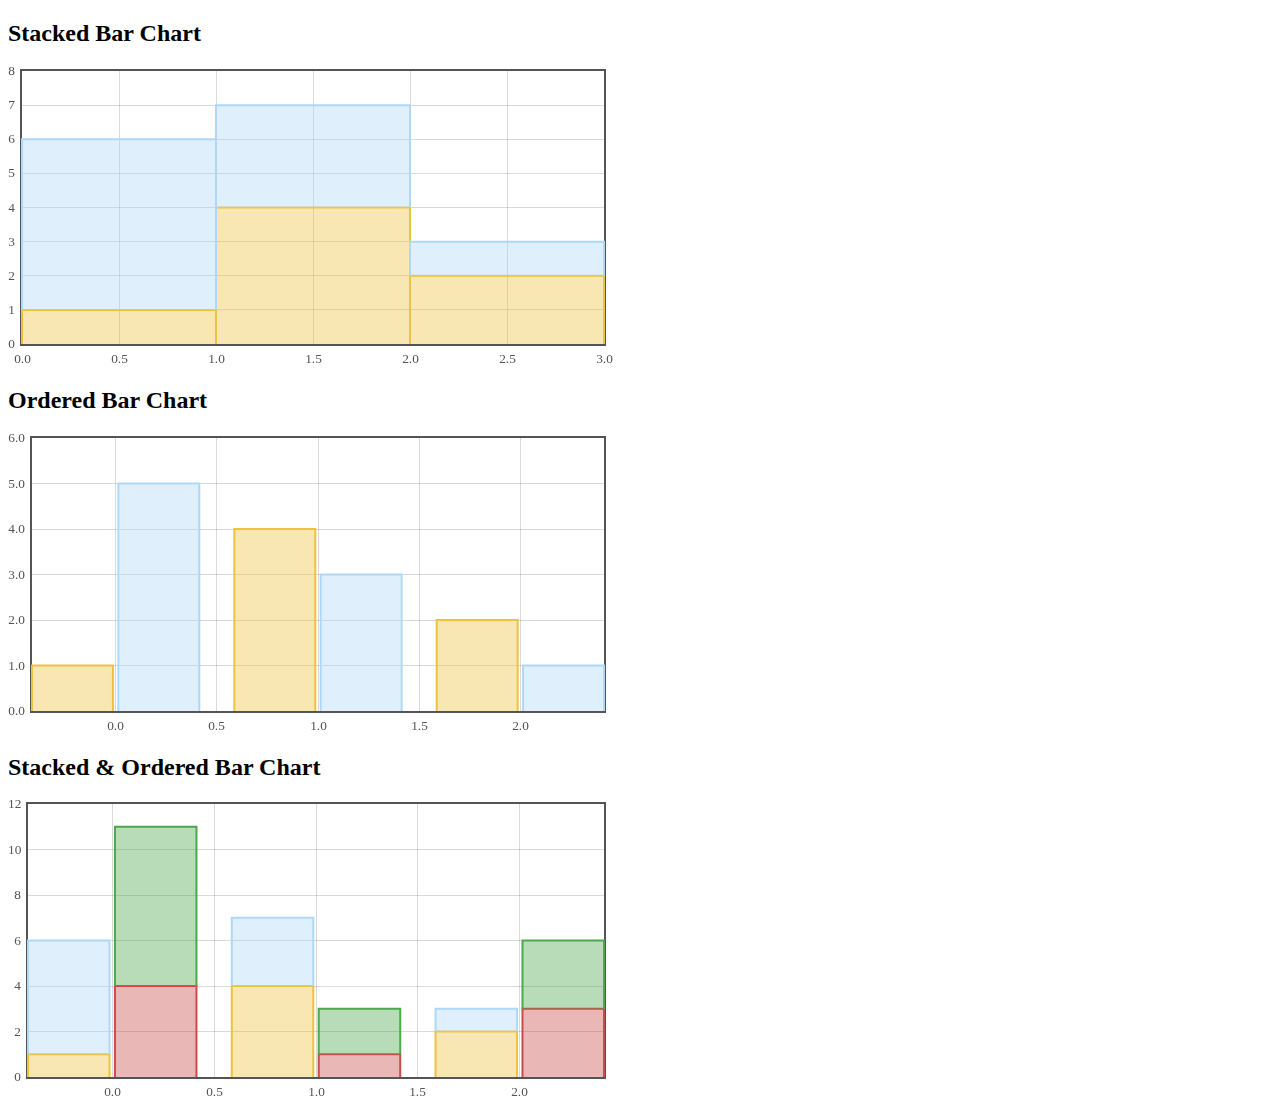
<file: public/js/flot.orderbars/examples/index.html>
<!DOCTYPE html>
    <head>
        <title>Flot Stacked and Ordered Bar Chart Examples</title>
    </head>

    <body>
        <h2>Stacked Bar Chart</h2>
        <div id="stacked-chart" style="width:600px;height:300px;"></div>

        <h2>Ordered Bar Chart</h2>
        <div id="ordered-chart" style="width:600px;height:300px;"></div>

        <h2>Stacked &amp; Ordered Bar Chart</h2>
        <div id="stacked-ordered-chart" style="width:600px;height:300px;"></div>

        <script src="js/vendor/jquery-1.9.1.min.js"></script>
        <script src="js/flot/flot.js"></script>
        <script src="../js/jquery.flot.orderBars.js"></script>
        <script src="js/flot/stack.js"></script>
        <script src="js/main.js"></script>
    </body>
</html>
</file>
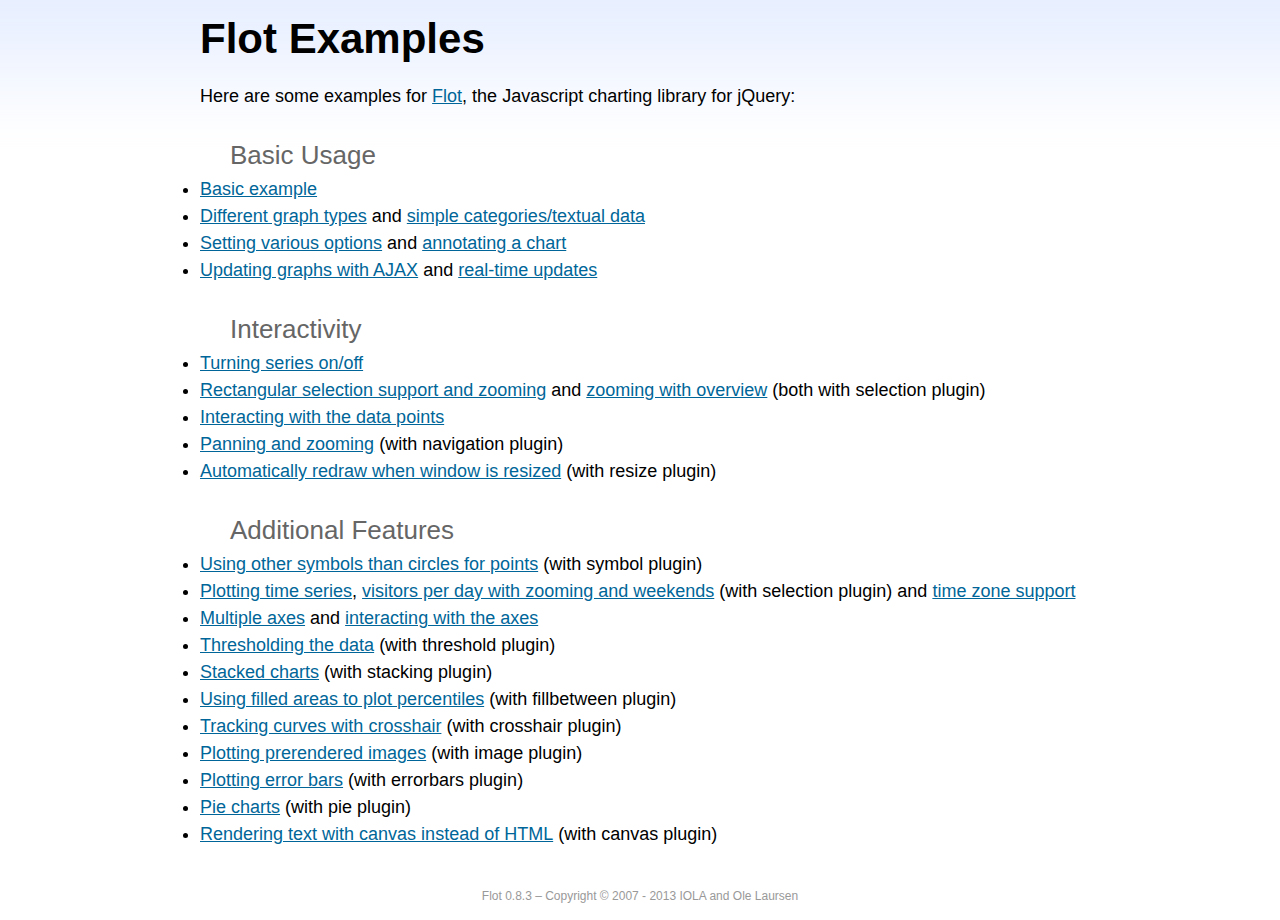
<file: public/js/Flot/examples/index.html>
<!DOCTYPE html PUBLIC "-//W3C//DTD HTML 4.01//EN" "http://www.w3.org/TR/html4/strict.dtd">
<html>
<head>
	<meta http-equiv="Content-Type" content="text/html; charset=utf-8">
	<title>Flot Examples</title>
	<link href="examples.css" rel="stylesheet" type="text/css">
	<style>

	h3 {
		margin-top: 30px;
		margin-bottom: 5px;
	}

	</style>
	<script language="javascript" type="text/javascript" src="../jquery.js"></script>
	<script language="javascript" type="text/javascript" src="../jquery.flot.js"></script>
	<script type="text/javascript">

	$(function() {

		// Add the Flot version string to the footer

		$("#footer").prepend("Flot " + $.plot.version + " &ndash; ");
	});

	</script>
</head>
<body>

	<div id="header">
		<h2>Flot Examples</h2>
	</div>

	<div id="content">

		<p>Here are some examples for <a href="http://www.flotcharts.org">Flot</a>, the Javascript charting library for jQuery:</p>

		<h3>Basic Usage</h3>

		<ul>
			<li><a href="basic-usage/index.html">Basic example</a></li>
			<li><a href="series-types/index.html">Different graph types</a> and <a href="categories/index.html">simple categories/textual data</a></li>
			<li><a href="basic-options/index.html">Setting various options</a> and <a href="annotating/index.html">annotating a chart</a></li>
			<li><a href="ajax/index.html">Updating graphs with AJAX</a> and <a href="realtime/index.html">real-time updates</a></li>
		</ul>

		<h3>Interactivity</h3>

		<ul>
			<li><a href="series-toggle/index.html">Turning series on/off</a></li>
			<li><a href="selection/index.html">Rectangular selection support and zooming</a> and <a href="zooming/index.html">zooming with overview</a> (both with selection plugin)</li>
			<li><a href="interacting/index.html">Interacting with the data points</a></li>
			<li><a href="navigate/index.html">Panning and zooming</a> (with navigation plugin)</li>
			<li><a href="resize/index.html">Automatically redraw when window is resized</a> (with resize plugin)</li>
		</ul>

		<h3>Additional Features</h3>

		<ul>
			<li><a href="symbols/index.html">Using other symbols than circles for points</a> (with symbol plugin)</li>
			<li><a href="axes-time/index.html">Plotting time series</a>, <a href="visitors/index.html">visitors per day with zooming and weekends</a> (with selection plugin) and <a href="axes-time-zones/index.html">time zone support</a></li>
			<li><a href="axes-multiple/index.html">Multiple axes</a> and <a href="axes-interacting/index.html">interacting with the axes</a></li>
			<li><a href="threshold/index.html">Thresholding the data</a> (with threshold plugin)</li>
			<li><a href="stacking/index.html">Stacked charts</a> (with stacking plugin)</li>
			<li><a href="percentiles/index.html">Using filled areas to plot percentiles</a> (with fillbetween plugin)</li>
			<li><a href="tracking/index.html">Tracking curves with crosshair</a> (with crosshair plugin)</li>
			<li><a href="image/index.html">Plotting prerendered images</a> (with image plugin)</li>
			<li><a href="series-errorbars/index.html">Plotting error bars</a> (with errorbars plugin)</li>
			<li><a href="series-pie/index.html">Pie charts</a> (with pie plugin)</li>
			<li><a href="canvas/index.html">Rendering text with canvas instead of HTML</a> (with canvas plugin)</li>
		</ul>

	</div>

	<div id="footer">
		Copyright &copy; 2007 - 2013 IOLA and Ole Laursen
	</div>

</body>
</html>
</file>
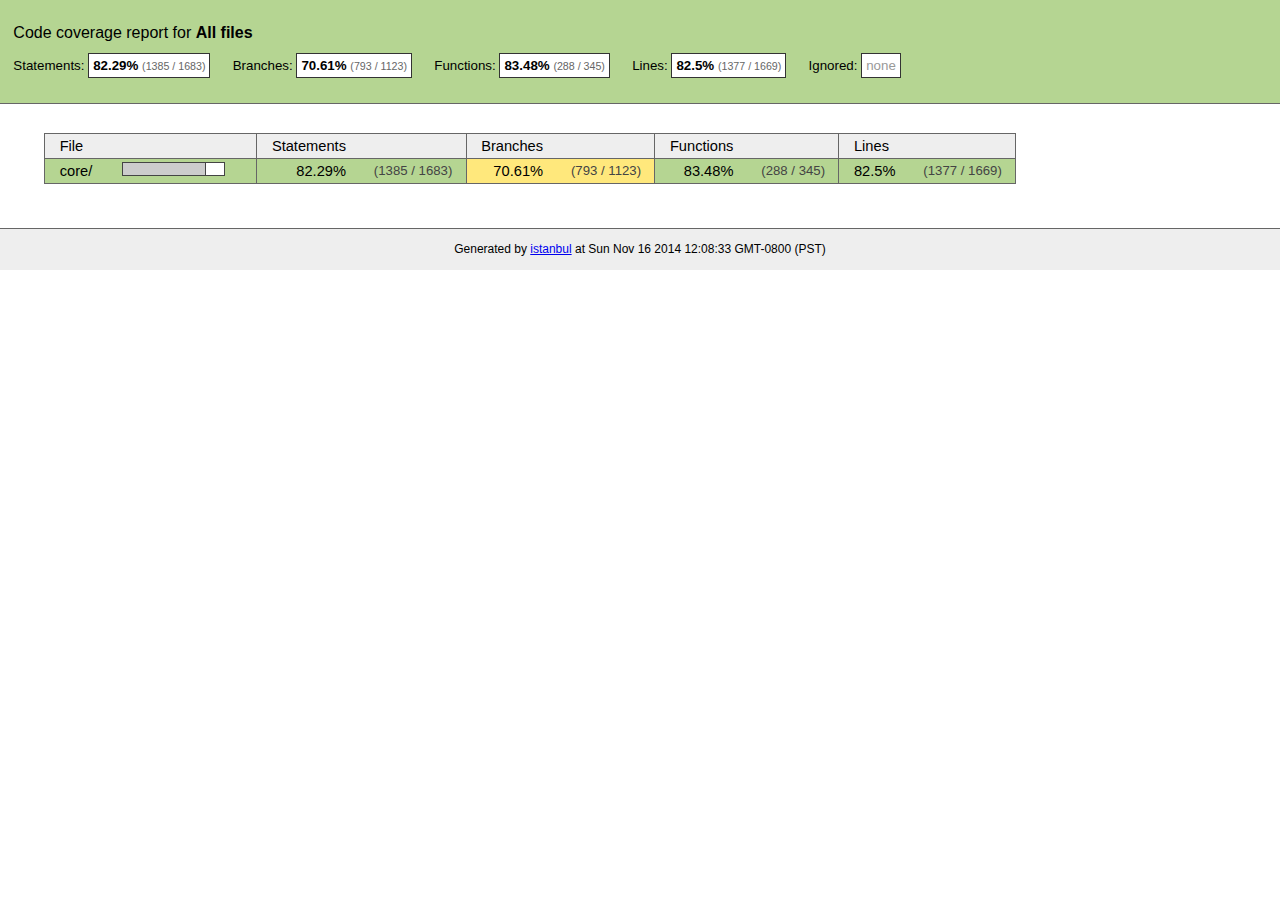
<file: public/js/DateJS/reports/lcov-report/index.html>
<!doctype html>
<html lang="en">
<head>
    <title>Code coverage report for All files</title>
    <meta charset="utf-8">

    <link rel="stylesheet" href="prettify.css">

    <style>
        body, html {
            margin:0; padding: 0;
        }
        body {
            font-family: Helvetica Neue, Helvetica,Arial;
            font-size: 10pt;
        }
        div.header, div.footer {
            background: #eee;
            padding: 1em;
        }
        div.header {
            z-index: 100;
            position: fixed;
            top: 0;
            border-bottom: 1px solid #666;
            width: 100%;
        }
        div.footer {
            border-top: 1px solid #666;
        }
        div.body {
            margin-top: 10em;
        }
        div.meta {
            font-size: 90%;
            text-align: center;
        }
        h1, h2, h3 {
            font-weight: normal;
        }
        h1 {
            font-size: 12pt;
        }
        h2 {
            font-size: 10pt;
        }
        pre {
            font-family: Consolas, Menlo, Monaco, monospace;
            margin: 0;
            padding: 0;
            line-height: 14px;
            font-size: 14px;
            -moz-tab-size: 2;
            -o-tab-size:  2;
            tab-size: 2;
        }

        div.path { font-size: 110%; }
        div.path a:link, div.path a:visited { color: #000; }
        table.coverage { border-collapse: collapse; margin:0; padding: 0 }

        table.coverage td {
            margin: 0;
            padding: 0;
            color: #111;
            vertical-align: top;
        }
        table.coverage td.line-count {
            width: 50px;
            text-align: right;
            padding-right: 5px;
        }
        table.coverage td.line-coverage {
            color: #777 !important;
            text-align: right;
            border-left: 1px solid #666;
            border-right: 1px solid #666;
        }

        table.coverage td.text {
        }

        table.coverage td span.cline-any {
            display: inline-block;
            padding: 0 5px;
            width: 40px;
        }
        table.coverage td span.cline-neutral {
            background: #eee;
        }
        table.coverage td span.cline-yes {
            background: #b5d592;
            color: #999;
        }
        table.coverage td span.cline-no {
            background: #fc8c84;
        }

        .cstat-yes { color: #111; }
        .cstat-no { background: #fc8c84; color: #111; }
        .fstat-no { background: #ffc520; color: #111 !important; }
        .cbranch-no { background:  yellow !important; color: #111; }

        .cstat-skip { background: #ddd; color: #111; }
        .fstat-skip { background: #ddd; color: #111 !important; }
        .cbranch-skip { background: #ddd !important; color: #111; }

        .missing-if-branch {
            display: inline-block;
            margin-right: 10px;
            position: relative;
            padding: 0 4px;
            background: black;
            color: yellow;
        }

        .skip-if-branch {
            display: none;
            margin-right: 10px;
            position: relative;
            padding: 0 4px;
            background: #ccc;
            color: white;
        }

        .missing-if-branch .typ, .skip-if-branch .typ {
            color: inherit !important;
        }

        .entity, .metric { font-weight: bold; }
        .metric { display: inline-block; border: 1px solid #333; padding: 0.3em; background: white; }
        .metric small { font-size: 80%; font-weight: normal; color: #666; }

        div.coverage-summary table { border-collapse: collapse; margin: 3em; font-size: 110%; }
        div.coverage-summary td, div.coverage-summary table  th { margin: 0; padding: 0.25em 1em; border-top: 1px solid #666; border-bottom: 1px solid #666; }
        div.coverage-summary th { text-align: left; border: 1px solid #666; background: #eee; font-weight: normal; }
        div.coverage-summary th.file { border-right: none !important; }
        div.coverage-summary th.pic { border-left: none !important; text-align: right; }
        div.coverage-summary th.pct { border-right: none !important; }
        div.coverage-summary th.abs { border-left: none !important; text-align: right; }
        div.coverage-summary td.pct { text-align: right; border-left: 1px solid #666; }
        div.coverage-summary td.abs { text-align: right; font-size: 90%; color: #444; border-right: 1px solid #666; }
        div.coverage-summary td.file { text-align: right; border-left: 1px solid #666; white-space: nowrap;  }
        div.coverage-summary td.pic { min-width: 120px !important;  }
        div.coverage-summary a:link { text-decoration: none; color: #000; }
        div.coverage-summary a:visited { text-decoration: none; color: #333; }
        div.coverage-summary a:hover { text-decoration: underline; }
        div.coverage-summary tfoot td { border-top: 1px solid #666; }

        div.coverage-summary .yui3-datatable-sort-indicator, div.coverage-summary .dummy-sort-indicator {
            height: 10px;
            width: 7px;
            display: inline-block;
            margin-left: 0.5em;
        }
        div.coverage-summary .yui3-datatable-sort-indicator {
            background: url("https://yui-s.yahooapis.com/3.6.0/build/datatable-sort/assets/skins/sam/sort-arrow-sprite.png") no-repeat scroll 0 0 transparent;
        }
        div.coverage-summary .yui3-datatable-sorted .yui3-datatable-sort-indicator {
            background-position: 0 -20px;
        }
        div.coverage-summary .yui3-datatable-sorted-desc .yui3-datatable-sort-indicator {
            background-position: 0 -10px;
        }

        .high { background: #b5d592 !important; }
        .medium { background: #ffe87c !important; }
        .low { background: #fc8c84 !important; }

        span.cover-fill, span.cover-empty {
            display:inline-block;
            border:1px solid #444;
            background: white;
            height: 12px;
        }
        span.cover-fill {
            background: #ccc;
            border-right: 1px solid #444;
        }
        span.cover-empty {
            background: white;
            border-left: none;
        }
        span.cover-full {
            border-right: none !important;
        }
        pre.prettyprint {
            border: none !important;
            padding: 0 !important;
            margin: 0 !important;
        }
        .com { color: #999 !important; }
        .ignore-none { color: #999; font-weight: normal; }

    </style>
</head>
<body>
<div class="header high">
    <h1>Code coverage report for <span class="entity">All files</span></h1>
    <h2>
        
        Statements: <span class="metric">82.29% <small>(1385 / 1683)</small></span> &nbsp;&nbsp;&nbsp;&nbsp;
        
        
        Branches: <span class="metric">70.61% <small>(793 / 1123)</small></span> &nbsp;&nbsp;&nbsp;&nbsp;
        
        
        Functions: <span class="metric">83.48% <small>(288 / 345)</small></span> &nbsp;&nbsp;&nbsp;&nbsp;
        
        
        Lines: <span class="metric">82.5% <small>(1377 / 1669)</small></span> &nbsp;&nbsp;&nbsp;&nbsp;
        
        Ignored: <span class="metric"><span class="ignore-none">none</span></span> &nbsp;&nbsp;&nbsp;&nbsp;
    </h2>
    <div class="path"></div>
</div>
<div class="body">
<div class="coverage-summary">
<table>
<thead>
<tr>
   <th data-col="file" data-fmt="html" data-html="true" class="file">File</th>
   <th data-col="pic" data-type="number" data-fmt="html" data-html="true" class="pic"></th>
   <th data-col="statements" data-type="number" data-fmt="pct" class="pct">Statements</th>
   <th data-col="statements_raw" data-type="number" data-fmt="html" class="abs"></th>
   <th data-col="branches" data-type="number" data-fmt="pct" class="pct">Branches</th>
   <th data-col="branches_raw" data-type="number" data-fmt="html" class="abs"></th>
   <th data-col="functions" data-type="number" data-fmt="pct" class="pct">Functions</th>
   <th data-col="functions_raw" data-type="number" data-fmt="html" class="abs"></th>
   <th data-col="lines" data-type="number" data-fmt="pct" class="pct">Lines</th>
   <th data-col="lines_raw" data-type="number" data-fmt="html" class="abs"></th>
</tr>
</thead>
<tbody><tr>
	<td class="file high" data-value="core/"><a href="core/index.html">core/</a></td>
	<td data-value="82.29" class="pic high"><span class="cover-fill" style="width: 82px;"></span><span class="cover-empty" style="width:18px;"></span></td>
	<td data-value="82.29" class="pct high">82.29%</td>
	<td data-value="1683" class="abs high">(1385&nbsp;/&nbsp;1683)</td>
	<td data-value="70.61" class="pct medium">70.61%</td>
	<td data-value="1123" class="abs medium">(793&nbsp;/&nbsp;1123)</td>
	<td data-value="83.48" class="pct high">83.48%</td>
	<td data-value="345" class="abs high">(288&nbsp;/&nbsp;345)</td>
	<td data-value="82.5" class="pct high">82.5%</td>
	<td data-value="1669" class="abs high">(1377&nbsp;/&nbsp;1669)</td>
	</tr>

</tbody>
</table>
</div>
</div>
<div class="footer">
    <div class="meta">Generated by <a href="http://istanbul-js.org/" target="_blank">istanbul</a> at Sun Nov 16 2014 12:08:33 GMT-0800 (PST)</div>
</div>

<script src="prettify.js"></script>

<script src="https://yui-s.yahooapis.com/3.6.0/build/yui/yui-min.js"></script>
<script>

    YUI().use('datatable', function (Y) {

        var formatters = {
          pct: function (o) {
              o.className += o.record.get('classes')[o.column.key];
              try {
                  return o.value.toFixed(2) + '%';
              } catch (ex) { return o.value + '%'; }
          },
          html: function (o) {
              o.className += o.record.get('classes')[o.column.key];
              return o.record.get(o.column.key + '_html');
          }
        },
          defaultFormatter = function (o) {
              o.className += o.record.get('classes')[o.column.key];
              return o.value;
          };

        function getColumns(theadNode) {
            var colNodes = theadNode.all('tr th'),
                cols = [],
                col;
            colNodes.each(function (colNode) {
                col = {
                    key: colNode.getAttribute('data-col'),
                    label: colNode.get('innerHTML') || ' ',
                    sortable: !colNode.getAttribute('data-nosort'),
                    className: colNode.getAttribute('class'),
                    type: colNode.getAttribute('data-type'),
                    allowHTML: colNode.getAttribute('data-html') === 'true' || colNode.getAttribute('data-fmt') === 'html'
                };
                col.formatter = formatters[colNode.getAttribute('data-fmt')] || defaultFormatter;
                cols.push(col);
            });
            return cols;
        }

        function getRowData(trNode, cols) {
            var tdNodes = trNode.all('td'),
                    i,
                    row = { classes: {} },
                    node,
                    name;
            for (i = 0; i < cols.length; i += 1) {
                name = cols[i].key;
                node = tdNodes.item(i);
                row[name] = node.getAttribute('data-value') || node.get('innerHTML');
                row[name + '_html'] = node.get('innerHTML');
                row.classes[name] = node.getAttribute('class');
                //Y.log('Name: ' + name + '; Value: ' + row[name]);
                if (cols[i].type === 'number') { row[name] = row[name] * 1; }
            }
            //Y.log(row);
            return row;
        }

        function getData(tbodyNode, cols) {
            var data = [];
            tbodyNode.all('tr').each(function (trNode) {
                data.push(getRowData(trNode, cols));
            });
            return data;
        }

        function replaceTable(node) {
            if (!node) { return; }
            var cols = getColumns(node.one('thead')),
                data = getData(node.one('tbody'), cols),
                table,
                parent = node.get('parentNode');

            table = new Y.DataTable({
                columns: cols,
                data: data,
                sortBy: 'file'
            });
            parent.set('innerHTML', '');
            table.render(parent);
        }

        Y.on('domready', function () {
            replaceTable(Y.one('div.coverage-summary table'));
            if (typeof prettyPrint === 'function') {
                prettyPrint();
            }
        });
    });
</script>
</body>
</html>
</file>
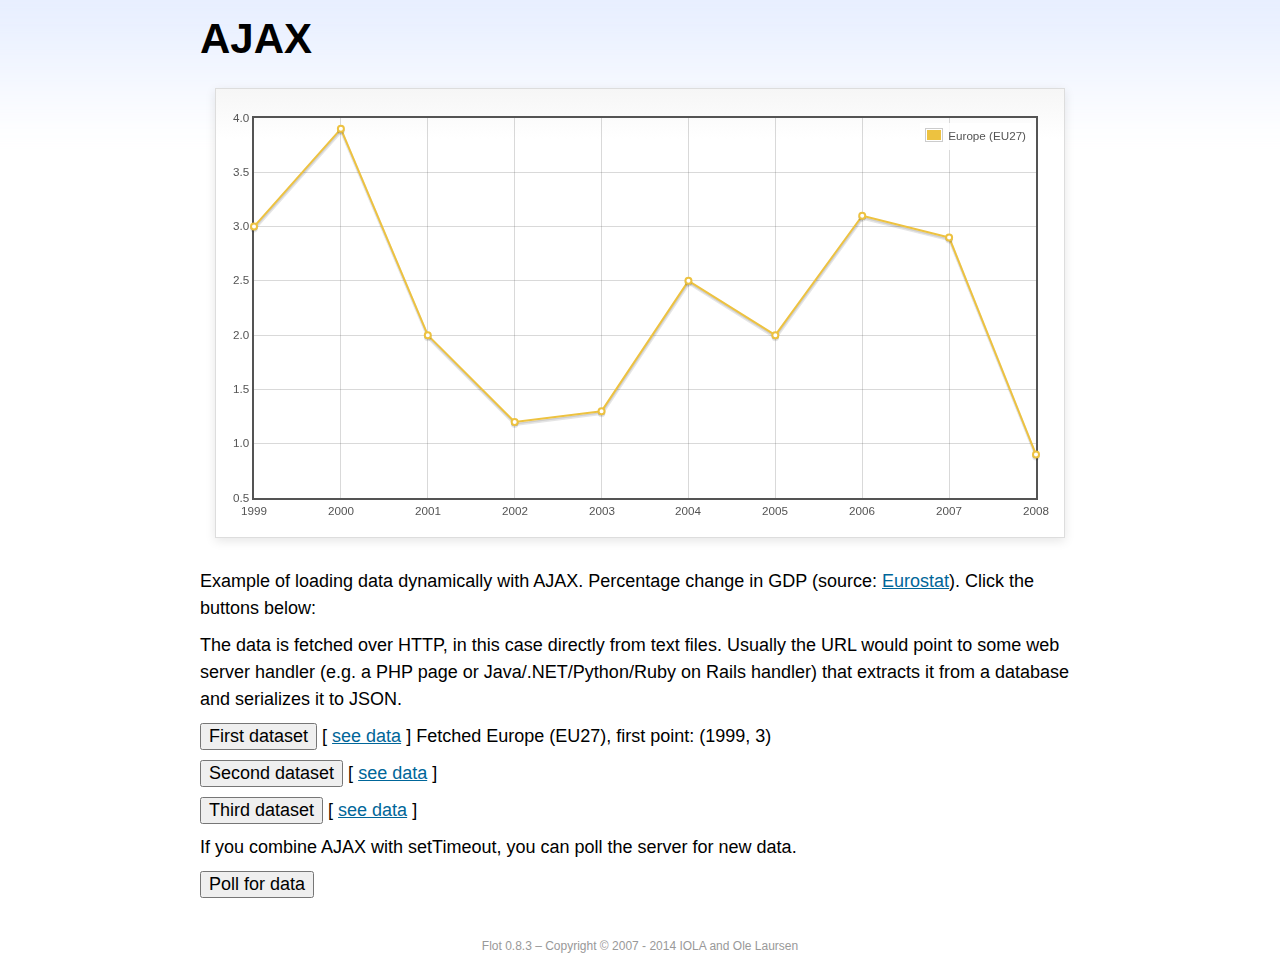
<file: public/js/Flot/examples/ajax/index.html>
<!DOCTYPE html PUBLIC "-//W3C//DTD HTML 4.01//EN" "http://www.w3.org/TR/html4/strict.dtd">
<html>
<head>
	<meta http-equiv="Content-Type" content="text/html; charset=utf-8">
	<title>Flot Examples: AJAX</title>
	<link href="../examples.css" rel="stylesheet" type="text/css">
	<!--[if lte IE 8]><script language="javascript" type="text/javascript" src="../../excanvas.min.js"></script><![endif]-->
	<script language="javascript" type="text/javascript" src="../../jquery.js"></script>
	<script language="javascript" type="text/javascript" src="../../jquery.flot.js"></script>
	<script type="text/javascript">

	$(function() {

		var options = {
			lines: {
				show: true
			},
			points: {
				show: true
			},
			xaxis: {
				tickDecimals: 0,
				tickSize: 1
			}
		};

		var data = [];

		$.plot("#placeholder", data, options);

		// Fetch one series, adding to what we already have

		var alreadyFetched = {};

		$("button.fetchSeries").click(function () {

			var button = $(this);

			// Find the URL in the link right next to us, then fetch the data

			var dataurl = button.siblings("a").attr("href");

			function onDataReceived(series) {

				// Extract the first coordinate pair; jQuery has parsed it, so
				// the data is now just an ordinary JavaScript object

				var firstcoordinate = "(" + series.data[0][0] + ", " + series.data[0][1] + ")";
				button.siblings("span").text("Fetched " + series.label + ", first point: " + firstcoordinate);

				// Push the new data onto our existing data array

				if (!alreadyFetched[series.label]) {
					alreadyFetched[series.label] = true;
					data.push(series);
				}

				$.plot("#placeholder", data, options);
			}

			$.ajax({
				url: dataurl,
				type: "GET",
				dataType: "json",
				success: onDataReceived
			});
		});

		// Initiate a recurring data update

		$("button.dataUpdate").click(function () {

			data = [];
			alreadyFetched = {};

			$.plot("#placeholder", data, options);

			var iteration = 0;

			function fetchData() {

				++iteration;

				function onDataReceived(series) {

					// Load all the data in one pass; if we only got partial
					// data we could merge it with what we already have.

					data = [ series ];
					$.plot("#placeholder", data, options);
				}

				// Normally we call the same URL - a script connected to a
				// database - but in this case we only have static example
				// files, so we need to modify the URL.

				$.ajax({
					url: "data-eu-gdp-growth-" + iteration + ".json",
					type: "GET",
					dataType: "json",
					success: onDataReceived
				});

				if (iteration < 5) {
					setTimeout(fetchData, 1000);
				} else {
					data = [];
					alreadyFetched = {};
				}
			}

			setTimeout(fetchData, 1000);
		});

		// Load the first series by default, so we don't have an empty plot

		$("button.fetchSeries:first").click();

		// Add the Flot version string to the footer

		$("#footer").prepend("Flot " + $.plot.version + " &ndash; ");
	});

	</script>
</head>
<body>

	<div id="header">
		<h2>AJAX</h2>
	</div>

	<div id="content">

		<div class="demo-container">
			<div id="placeholder" class="demo-placeholder"></div>
		</div>

		<p>Example of loading data dynamically with AJAX. Percentage change in GDP (source: <a href="http://epp.eurostat.ec.europa.eu/tgm/table.do?tab=table&init=1&plugin=1&language=en&pcode=tsieb020">Eurostat</a>). Click the buttons below:</p>

		<p>The data is fetched over HTTP, in this case directly from text files. Usually the URL would point to some web server handler (e.g. a PHP page or Java/.NET/Python/Ruby on Rails handler) that extracts it from a database and serializes it to JSON.</p>

		<p>
			<button class="fetchSeries">First dataset</button>
			[ <a href="data-eu-gdp-growth.json">see data</a> ]
			<span></span>
		</p>

		<p>
			<button class="fetchSeries">Second dataset</button>
			[ <a href="data-japan-gdp-growth.json">see data</a> ]
			<span></span>
		</p>

		<p>
			<button class="fetchSeries">Third dataset</button>
			[ <a href="data-usa-gdp-growth.json">see data</a> ]
			<span></span>
		</p>

		<p>If you combine AJAX with setTimeout, you can poll the server for new data.</p>

		<p>
			<button class="dataUpdate">Poll for data</button>
		</p>

	</div>

	<div id="footer">
		Copyright &copy; 2007 - 2014 IOLA and Ole Laursen
	</div>

</body>
</html>
</file>
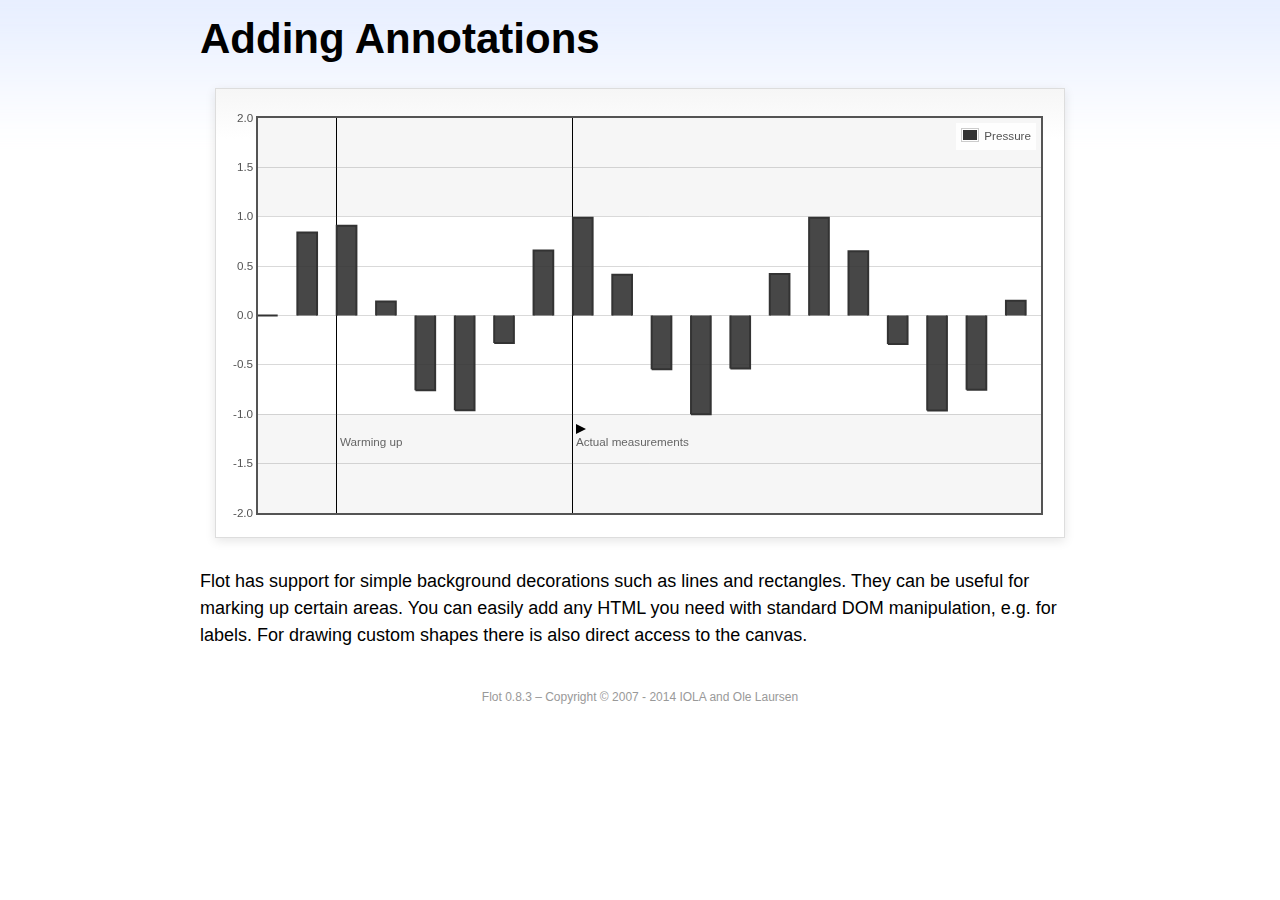
<file: public/js/Flot/examples/annotating/index.html>
<!DOCTYPE html PUBLIC "-//W3C//DTD HTML 4.01//EN" "http://www.w3.org/TR/html4/strict.dtd">
<html>
<head>
	<meta http-equiv="Content-Type" content="text/html; charset=utf-8">
	<title>Flot Examples: Adding Annotations</title>
	<link href="../examples.css" rel="stylesheet" type="text/css">
	<!--[if lte IE 8]><script language="javascript" type="text/javascript" src="../../excanvas.min.js"></script><![endif]-->
	<script language="javascript" type="text/javascript" src="../../jquery.js"></script>
	<script language="javascript" type="text/javascript" src="../../jquery.flot.js"></script>
	<script type="text/javascript">

	$(function() {

		var d1 = [];
		for (var i = 0; i < 20; ++i) {
			d1.push([i, Math.sin(i)]);
		}

		var data = [{ data: d1, label: "Pressure", color: "#333" }];

		var markings = [
			{ color: "#f6f6f6", yaxis: { from: 1 } },
			{ color: "#f6f6f6", yaxis: { to: -1 } },
			{ color: "#000", lineWidth: 1, xaxis: { from: 2, to: 2 } },
			{ color: "#000", lineWidth: 1, xaxis: { from: 8, to: 8 } }
		];

		var placeholder = $("#placeholder");

		var plot = $.plot(placeholder, data, {
			bars: { show: true, barWidth: 0.5, fill: 0.9 },
			xaxis: { ticks: [], autoscaleMargin: 0.02 },
			yaxis: { min: -2, max: 2 },
			grid: { markings: markings }
		});

		var o = plot.pointOffset({ x: 2, y: -1.2});

		// Append it to the placeholder that Flot already uses for positioning

		placeholder.append("<div style='position:absolute;left:" + (o.left + 4) + "px;top:" + o.top + "px;color:#666;font-size:smaller'>Warming up</div>");

		o = plot.pointOffset({ x: 8, y: -1.2});
		placeholder.append("<div style='position:absolute;left:" + (o.left + 4) + "px;top:" + o.top + "px;color:#666;font-size:smaller'>Actual measurements</div>");

		// Draw a little arrow on top of the last label to demonstrate canvas
		// drawing

		var ctx = plot.getCanvas().getContext("2d");
		ctx.beginPath();
		o.left += 4;
		ctx.moveTo(o.left, o.top);
		ctx.lineTo(o.left, o.top - 10);
		ctx.lineTo(o.left + 10, o.top - 5);
		ctx.lineTo(o.left, o.top);
		ctx.fillStyle = "#000";
		ctx.fill();

		// Add the Flot version string to the footer

		$("#footer").prepend("Flot " + $.plot.version + " &ndash; ");
	});

	</script>
</head>
<body>

	<div id="header">
		<h2>Adding Annotations</h2>
	</div>

	<div id="content">

		<div class="demo-container">
			<div id="placeholder" class="demo-placeholder"></div>
		</div>

		<p>Flot has support for simple background decorations such as lines and rectangles. They can be useful for marking up certain areas. You can easily add any HTML you need with standard DOM manipulation, e.g. for labels. For drawing custom shapes there is also direct access to the canvas.</p>

	</div>

	<div id="footer">
		Copyright &copy; 2007 - 2014 IOLA and Ole Laursen
	</div>

</body>
</html>
</file>
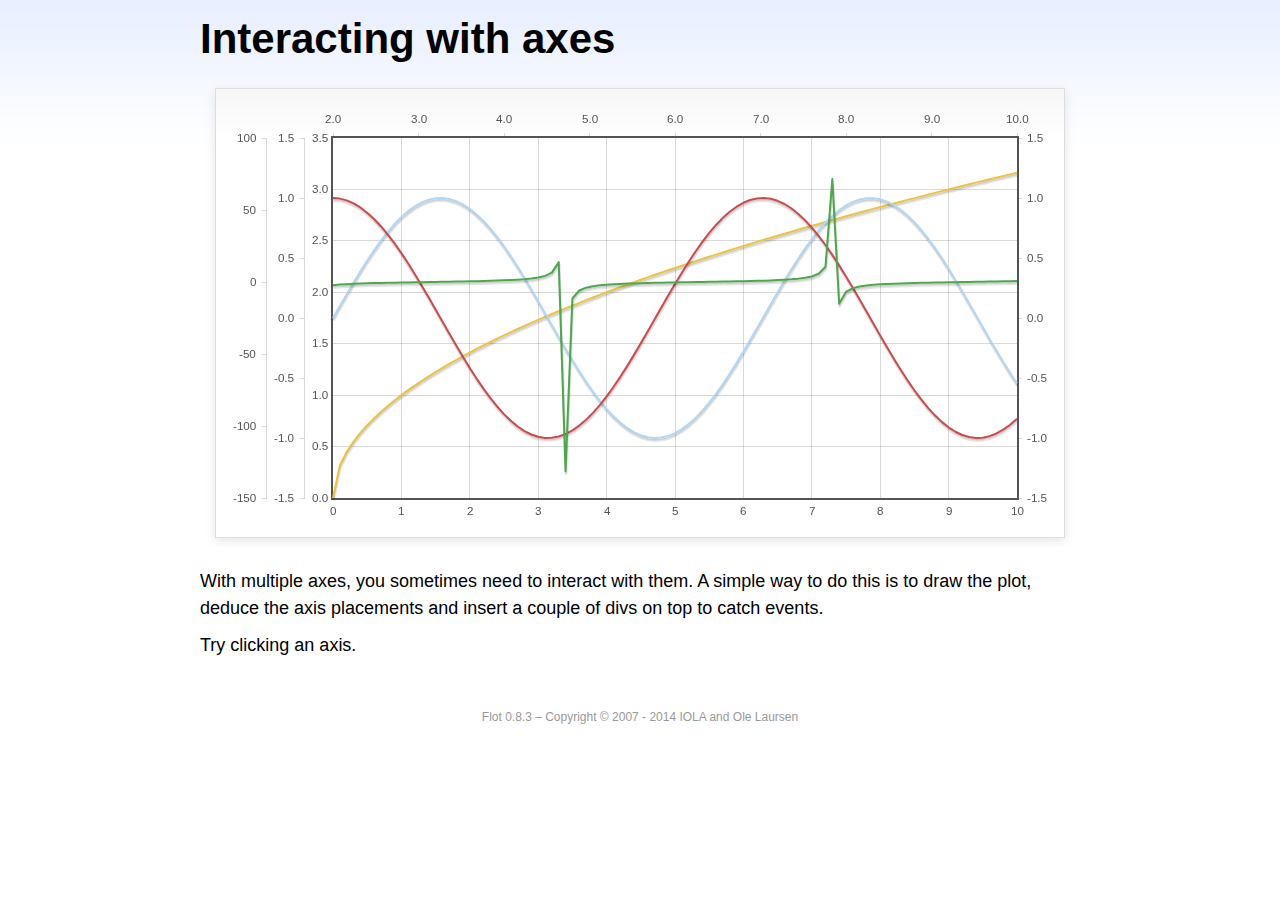
<file: public/js/Flot/examples/axes-interacting/index.html>
<!DOCTYPE html PUBLIC "-//W3C//DTD HTML 4.01//EN" "http://www.w3.org/TR/html4/strict.dtd">
<html>
<head>
	<meta http-equiv="Content-Type" content="text/html; charset=utf-8">
	<title>Flot Examples: Interacting with axes</title>
	<link href="../examples.css" rel="stylesheet" type="text/css">
	<!--[if lte IE 8]><script language="javascript" type="text/javascript" src="../../excanvas.min.js"></script><![endif]-->
	<script language="javascript" type="text/javascript" src="../../jquery.js"></script>
	<script language="javascript" type="text/javascript" src="../../jquery.flot.js"></script>
	<script type="text/javascript">

	$(function() {

		function generate(start, end, fn) {
			var res = [];
			for (var i = 0; i <= 100; ++i) {
				var x = start + i / 100 * (end - start);
				res.push([x, fn(x)]);
			}
			return res;
		}

		var data = [
			{ data: generate(0, 10, function (x) { return Math.sqrt(x);}), xaxis: 1, yaxis:1 },
			{ data: generate(0, 10, function (x) { return Math.sin(x);}), xaxis: 1, yaxis:2 },
			{ data: generate(0, 10, function (x) { return Math.cos(x);}), xaxis: 1, yaxis:3 },
			{ data: generate(2, 10, function (x) { return Math.tan(x);}), xaxis: 2, yaxis: 4 }
		];

		var plot = $.plot("#placeholder", data, {
			xaxes: [
				{ position: 'bottom' },
				{ position: 'top'}
			],
			yaxes: [
				{ position: 'left' },
				{ position: 'left' },
				{ position: 'right' },
				{ position: 'left' }
			]
		});

		// Create a div for each axis

		$.each(plot.getAxes(), function (i, axis) {
			if (!axis.show)
				return;

			var box = axis.box;

			$("<div class='axisTarget' style='position:absolute; left:" + box.left + "px; top:" + box.top + "px; width:" + box.width +  "px; height:" + box.height + "px'></div>")
				.data("axis.direction", axis.direction)
				.data("axis.n", axis.n)
				.css({ backgroundColor: "#f00", opacity: 0, cursor: "pointer" })
				.appendTo(plot.getPlaceholder())
				.hover(
					function () { $(this).css({ opacity: 0.10 }) },
					function () { $(this).css({ opacity: 0 }) }
				)
				.click(function () {
					$("#click").text("You clicked the " + axis.direction + axis.n + "axis!")
				});
		});

		// Add the Flot version string to the footer

		$("#footer").prepend("Flot " + $.plot.version + " &ndash; ");
	});

	</script>
</head>
<body>

	<div id="header">
		<h2>Interacting with axes</h2>
	</div>

	<div id="content">

		<div class="demo-container">
			<div id="placeholder" class="demo-placeholder"></div>
		</div>

		<p>With multiple axes, you sometimes need to interact with them. A simple way to do this is to draw the plot, deduce the axis placements and insert a couple of divs on top to catch events.</p>

		<p>Try clicking an axis.</p>

		<p id="click"></p>

	</div>

	<div id="footer">
		Copyright &copy; 2007 - 2014 IOLA and Ole Laursen
	</div>

</body>
</html>
</file>
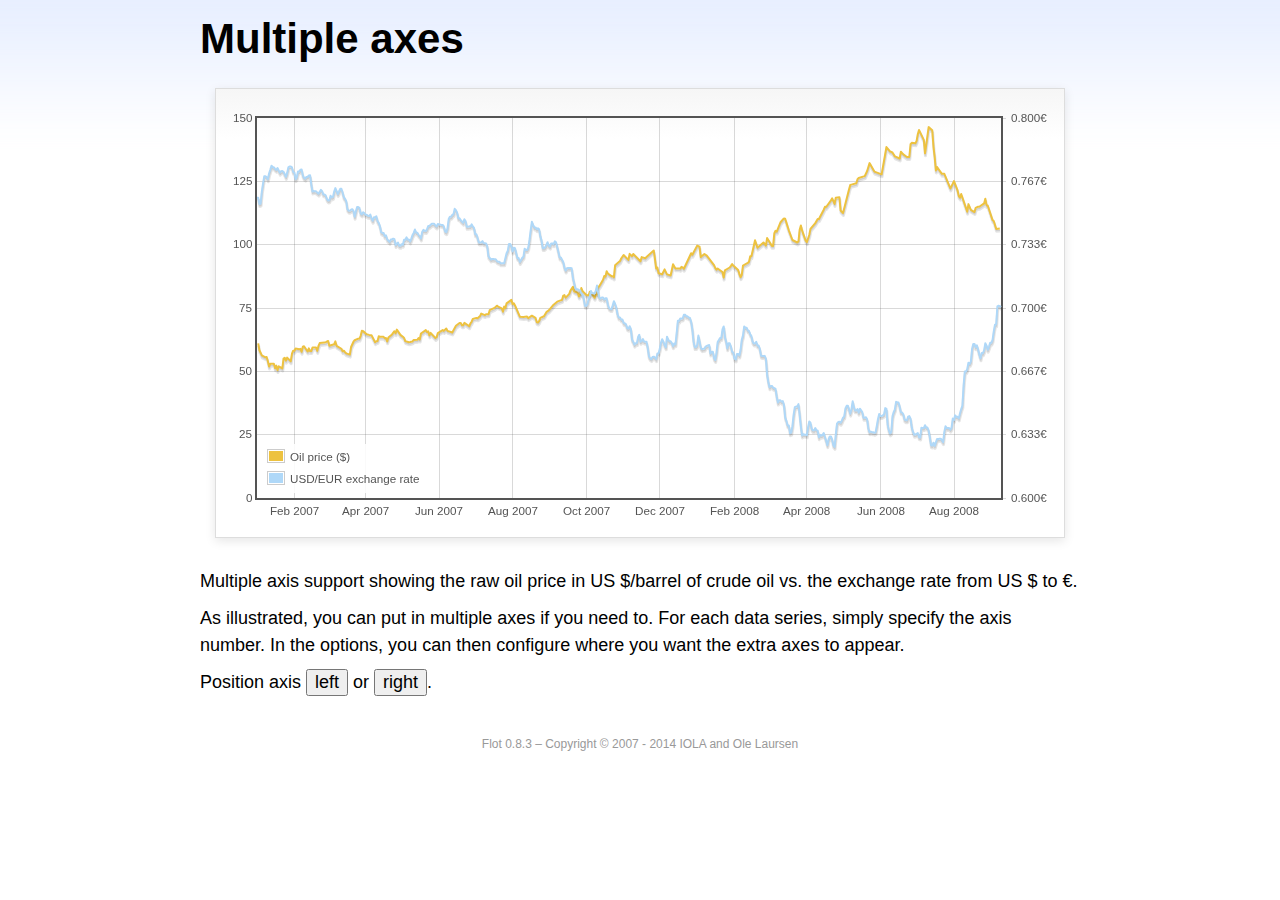
<file: public/js/Flot/examples/axes-multiple/index.html>
<!DOCTYPE html PUBLIC "-//W3C//DTD HTML 4.01//EN" "http://www.w3.org/TR/html4/strict.dtd">
<html>
<head>
	<meta http-equiv="Content-Type" content="text/html; charset=utf-8">
	<title>Flot Examples: Multiple Axes</title>
	<link href="../examples.css" rel="stylesheet" type="text/css">
	<!--[if lte IE 8]><script language="javascript" type="text/javascript" src="../../excanvas.min.js"></script><![endif]-->
	<script language="javascript" type="text/javascript" src="../../jquery.js"></script>
	<script language="javascript" type="text/javascript" src="../../jquery.flot.js"></script>
	<script language="javascript" type="text/javascript" src="../../jquery.flot.time.js"></script>
	<script type="text/javascript">

	$(function() {

		var oilprices = [[1167692400000,61.05], [1167778800000,58.32], [1167865200000,57.35], [1167951600000,56.31], [1168210800000,55.55], [1168297200000,55.64], [1168383600000,54.02], [1168470000000,51.88], [1168556400000,52.99], [1168815600000,52.99], [1168902000000,51.21], [1168988400000,52.24], [1169074800000,50.48], [1169161200000,51.99], [1169420400000,51.13], [1169506800000,55.04], [1169593200000,55.37], [1169679600000,54.23], [1169766000000,55.42], [1170025200000,54.01], [1170111600000,56.97], [1170198000000,58.14], [1170284400000,58.14], [1170370800000,59.02], [1170630000000,58.74], [1170716400000,58.88], [1170802800000,57.71], [1170889200000,59.71], [1170975600000,59.89], [1171234800000,57.81], [1171321200000,59.06], [1171407600000,58.00], [1171494000000,57.99], [1171580400000,59.39], [1171839600000,59.39], [1171926000000,58.07], [1172012400000,60.07], [1172098800000,61.14], [1172444400000,61.39], [1172530800000,61.46], [1172617200000,61.79], [1172703600000,62.00], [1172790000000,60.07], [1173135600000,60.69], [1173222000000,61.82], [1173308400000,60.05], [1173654000000,58.91], [1173740400000,57.93], [1173826800000,58.16], [1173913200000,57.55], [1173999600000,57.11], [1174258800000,56.59], [1174345200000,59.61], [1174518000000,61.69], [1174604400000,62.28], [1174860000000,62.91], [1174946400000,62.93], [1175032800000,64.03], [1175119200000,66.03], [1175205600000,65.87], [1175464800000,64.64], [1175637600000,64.38], [1175724000000,64.28], [1175810400000,64.28], [1176069600000,61.51], [1176156000000,61.89], [1176242400000,62.01], [1176328800000,63.85], [1176415200000,63.63], [1176674400000,63.61], [1176760800000,63.10], [1176847200000,63.13], [1176933600000,61.83], [1177020000000,63.38], [1177279200000,64.58], [1177452000000,65.84], [1177538400000,65.06], [1177624800000,66.46], [1177884000000,64.40], [1178056800000,63.68], [1178143200000,63.19], [1178229600000,61.93], [1178488800000,61.47], [1178575200000,61.55], [1178748000000,61.81], [1178834400000,62.37], [1179093600000,62.46], [1179180000000,63.17], [1179266400000,62.55], [1179352800000,64.94], [1179698400000,66.27], [1179784800000,65.50], [1179871200000,65.77], [1179957600000,64.18], [1180044000000,65.20], [1180389600000,63.15], [1180476000000,63.49], [1180562400000,65.08], [1180908000000,66.30], [1180994400000,65.96], [1181167200000,66.93], [1181253600000,65.98], [1181599200000,65.35], [1181685600000,66.26], [1181858400000,68.00], [1182117600000,69.09], [1182204000000,69.10], [1182290400000,68.19], [1182376800000,68.19], [1182463200000,69.14], [1182722400000,68.19], [1182808800000,67.77], [1182895200000,68.97], [1182981600000,69.57], [1183068000000,70.68], [1183327200000,71.09], [1183413600000,70.92], [1183586400000,71.81], [1183672800000,72.81], [1183932000000,72.19], [1184018400000,72.56], [1184191200000,72.50], [1184277600000,74.15], [1184623200000,75.05], [1184796000000,75.92], [1184882400000,75.57], [1185141600000,74.89], [1185228000000,73.56], [1185314400000,75.57], [1185400800000,74.95], [1185487200000,76.83], [1185832800000,78.21], [1185919200000,76.53], [1186005600000,76.86], [1186092000000,76.00], [1186437600000,71.59], [1186696800000,71.47], [1186956000000,71.62], [1187042400000,71.00], [1187301600000,71.98], [1187560800000,71.12], [1187647200000,69.47], [1187733600000,69.26], [1187820000000,69.83], [1187906400000,71.09], [1188165600000,71.73], [1188338400000,73.36], [1188511200000,74.04], [1188856800000,76.30], [1189116000000,77.49], [1189461600000,78.23], [1189548000000,79.91], [1189634400000,80.09], [1189720800000,79.10], [1189980000000,80.57], [1190066400000,81.93], [1190239200000,83.32], [1190325600000,81.62], [1190584800000,80.95], [1190671200000,79.53], [1190757600000,80.30], [1190844000000,82.88], [1190930400000,81.66], [1191189600000,80.24], [1191276000000,80.05], [1191362400000,79.94], [1191448800000,81.44], [1191535200000,81.22], [1191794400000,79.02], [1191880800000,80.26], [1191967200000,80.30], [1192053600000,83.08], [1192140000000,83.69], [1192399200000,86.13], [1192485600000,87.61], [1192572000000,87.40], [1192658400000,89.47], [1192744800000,88.60], [1193004000000,87.56], [1193090400000,87.56], [1193176800000,87.10], [1193263200000,91.86], [1193612400000,93.53], [1193698800000,94.53], [1193871600000,95.93], [1194217200000,93.98], [1194303600000,96.37], [1194476400000,95.46], [1194562800000,96.32], [1195081200000,93.43], [1195167600000,95.10], [1195426800000,94.64], [1195513200000,95.10], [1196031600000,97.70], [1196118000000,94.42], [1196204400000,90.62], [1196290800000,91.01], [1196377200000,88.71], [1196636400000,88.32], [1196809200000,90.23], [1196982000000,88.28], [1197241200000,87.86], [1197327600000,90.02], [1197414000000,92.25], [1197586800000,90.63], [1197846000000,90.63], [1197932400000,90.49], [1198018800000,91.24], [1198105200000,91.06], [1198191600000,90.49], [1198710000000,96.62], [1198796400000,96.00], [1199142000000,99.62], [1199314800000,99.18], [1199401200000,95.09], [1199660400000,96.33], [1199833200000,95.67], [1200351600000,91.90], [1200438000000,90.84], [1200524400000,90.13], [1200610800000,90.57], [1200956400000,89.21], [1201042800000,86.99], [1201129200000,89.85], [1201474800000,90.99], [1201561200000,91.64], [1201647600000,92.33], [1201734000000,91.75], [1202079600000,90.02], [1202166000000,88.41], [1202252400000,87.14], [1202338800000,88.11], [1202425200000,91.77], [1202770800000,92.78], [1202857200000,93.27], [1202943600000,95.46], [1203030000000,95.46], [1203289200000,101.74], [1203462000000,98.81], [1203894000000,100.88], [1204066800000,99.64], [1204153200000,102.59], [1204239600000,101.84], [1204498800000,99.52], [1204585200000,99.52], [1204671600000,104.52], [1204758000000,105.47], [1204844400000,105.15], [1205103600000,108.75], [1205276400000,109.92], [1205362800000,110.33], [1205449200000,110.21], [1205708400000,105.68], [1205967600000,101.84], [1206313200000,100.86], [1206399600000,101.22], [1206486000000,105.90], [1206572400000,107.58], [1206658800000,105.62], [1206914400000,101.58], [1207000800000,100.98], [1207173600000,103.83], [1207260000000,106.23], [1207605600000,108.50], [1207778400000,110.11], [1207864800000,110.14], [1208210400000,113.79], [1208296800000,114.93], [1208383200000,114.86], [1208728800000,117.48], [1208815200000,118.30], [1208988000000,116.06], [1209074400000,118.52], [1209333600000,118.75], [1209420000000,113.46], [1209592800000,112.52], [1210024800000,121.84], [1210111200000,123.53], [1210197600000,123.69], [1210543200000,124.23], [1210629600000,125.80], [1210716000000,126.29], [1211148000000,127.05], [1211320800000,129.07], [1211493600000,132.19], [1211839200000,128.85], [1212357600000,127.76], [1212703200000,138.54], [1212962400000,136.80], [1213135200000,136.38], [1213308000000,134.86], [1213653600000,134.01], [1213740000000,136.68], [1213912800000,135.65], [1214172000000,134.62], [1214258400000,134.62], [1214344800000,134.62], [1214431200000,139.64], [1214517600000,140.21], [1214776800000,140.00], [1214863200000,140.97], [1214949600000,143.57], [1215036000000,145.29], [1215381600000,141.37], [1215468000000,136.04], [1215727200000,146.40], [1215986400000,145.18], [1216072800000,138.74], [1216159200000,134.60], [1216245600000,129.29], [1216332000000,130.65], [1216677600000,127.95], [1216850400000,127.95], [1217282400000,122.19], [1217455200000,124.08], [1217541600000,125.10], [1217800800000,121.41], [1217887200000,119.17], [1217973600000,118.58], [1218060000000,120.02], [1218405600000,114.45], [1218492000000,113.01], [1218578400000,116.00], [1218751200000,113.77], [1219010400000,112.87], [1219096800000,114.53], [1219269600000,114.98], [1219356000000,114.98], [1219701600000,116.27], [1219788000000,118.15], [1219874400000,115.59], [1219960800000,115.46], [1220306400000,109.71], [1220392800000,109.35], [1220565600000,106.23], [1220824800000,106.34]];

		var exchangerates = [[1167606000000,0.7580], [1167692400000,0.7580], [1167778800000,0.75470], [1167865200000,0.75490], [1167951600000,0.76130], [1168038000000,0.76550], [1168124400000,0.76930], [1168210800000,0.76940], [1168297200000,0.76880], [1168383600000,0.76780], [1168470000000,0.77080], [1168556400000,0.77270], [1168642800000,0.77490], [1168729200000,0.77410], [1168815600000,0.77410], [1168902000000,0.77320], [1168988400000,0.77270], [1169074800000,0.77370], [1169161200000,0.77240], [1169247600000,0.77120], [1169334000000,0.7720], [1169420400000,0.77210], [1169506800000,0.77170], [1169593200000,0.77040], [1169679600000,0.7690], [1169766000000,0.77110], [1169852400000,0.7740], [1169938800000,0.77450], [1170025200000,0.77450], [1170111600000,0.7740], [1170198000000,0.77160], [1170284400000,0.77130], [1170370800000,0.76780], [1170457200000,0.76880], [1170543600000,0.77180], [1170630000000,0.77180], [1170716400000,0.77280], [1170802800000,0.77290], [1170889200000,0.76980], [1170975600000,0.76850], [1171062000000,0.76810], [1171148400000,0.7690], [1171234800000,0.7690], [1171321200000,0.76980], [1171407600000,0.76990], [1171494000000,0.76510], [1171580400000,0.76130], [1171666800000,0.76160], [1171753200000,0.76140], [1171839600000,0.76140], [1171926000000,0.76070], [1172012400000,0.76020], [1172098800000,0.76110], [1172185200000,0.76220], [1172271600000,0.76150], [1172358000000,0.75980], [1172444400000,0.75980], [1172530800000,0.75920], [1172617200000,0.75730], [1172703600000,0.75660], [1172790000000,0.75670], [1172876400000,0.75910], [1172962800000,0.75820], [1173049200000,0.75850], [1173135600000,0.76130], [1173222000000,0.76310], [1173308400000,0.76150], [1173394800000,0.760], [1173481200000,0.76130], [1173567600000,0.76270], [1173654000000,0.76270], [1173740400000,0.76080], [1173826800000,0.75830], [1173913200000,0.75750], [1173999600000,0.75620], [1174086000000,0.7520], [1174172400000,0.75120], [1174258800000,0.75120], [1174345200000,0.75170], [1174431600000,0.7520], [1174518000000,0.75110], [1174604400000,0.7480], [1174690800000,0.75090], [1174777200000,0.75310], [1174860000000,0.75310], [1174946400000,0.75270], [1175032800000,0.74980], [1175119200000,0.74930], [1175205600000,0.75040], [1175292000000,0.750], [1175378400000,0.74910], [1175464800000,0.74910], [1175551200000,0.74850], [1175637600000,0.74840], [1175724000000,0.74920], [1175810400000,0.74710], [1175896800000,0.74590], [1175983200000,0.74770], [1176069600000,0.74770], [1176156000000,0.74830], [1176242400000,0.74580], [1176328800000,0.74480], [1176415200000,0.7430], [1176501600000,0.73990], [1176588000000,0.73950], [1176674400000,0.73950], [1176760800000,0.73780], [1176847200000,0.73820], [1176933600000,0.73620], [1177020000000,0.73550], [1177106400000,0.73480], [1177192800000,0.73610], [1177279200000,0.73610], [1177365600000,0.73650], [1177452000000,0.73620], [1177538400000,0.73310], [1177624800000,0.73390], [1177711200000,0.73440], [1177797600000,0.73270], [1177884000000,0.73270], [1177970400000,0.73360], [1178056800000,0.73330], [1178143200000,0.73590], [1178229600000,0.73590], [1178316000000,0.73720], [1178402400000,0.7360], [1178488800000,0.7360], [1178575200000,0.7350], [1178661600000,0.73650], [1178748000000,0.73840], [1178834400000,0.73950], [1178920800000,0.74130], [1179007200000,0.73970], [1179093600000,0.73960], [1179180000000,0.73850], [1179266400000,0.73780], [1179352800000,0.73660], [1179439200000,0.740], [1179525600000,0.74110], [1179612000000,0.74060], [1179698400000,0.74050], [1179784800000,0.74140], [1179871200000,0.74310], [1179957600000,0.74310], [1180044000000,0.74380], [1180130400000,0.74430], [1180216800000,0.74430], [1180303200000,0.74430], [1180389600000,0.74340], [1180476000000,0.74290], [1180562400000,0.74420], [1180648800000,0.7440], [1180735200000,0.74390], [1180821600000,0.74370], [1180908000000,0.74370], [1180994400000,0.74290], [1181080800000,0.74030], [1181167200000,0.73990], [1181253600000,0.74180], [1181340000000,0.74680], [1181426400000,0.7480], [1181512800000,0.7480], [1181599200000,0.7490], [1181685600000,0.74940], [1181772000000,0.75220], [1181858400000,0.75150], [1181944800000,0.75020], [1182031200000,0.74720], [1182117600000,0.74720], [1182204000000,0.74620], [1182290400000,0.74550], [1182376800000,0.74490], [1182463200000,0.74670], [1182549600000,0.74580], [1182636000000,0.74270], [1182722400000,0.74270], [1182808800000,0.7430], [1182895200000,0.74290], [1182981600000,0.7440], [1183068000000,0.7430], [1183154400000,0.74220], [1183240800000,0.73880], [1183327200000,0.73880], [1183413600000,0.73690], [1183500000000,0.73450], [1183586400000,0.73450], [1183672800000,0.73450], [1183759200000,0.73520], [1183845600000,0.73410], [1183932000000,0.73410], [1184018400000,0.7340], [1184104800000,0.73240], [1184191200000,0.72720], [1184277600000,0.72640], [1184364000000,0.72550], [1184450400000,0.72580], [1184536800000,0.72580], [1184623200000,0.72560], [1184709600000,0.72570], [1184796000000,0.72470], [1184882400000,0.72430], [1184968800000,0.72440], [1185055200000,0.72350], [1185141600000,0.72350], [1185228000000,0.72350], [1185314400000,0.72350], [1185400800000,0.72620], [1185487200000,0.72880], [1185573600000,0.73010], [1185660000000,0.73370], [1185746400000,0.73370], [1185832800000,0.73240], [1185919200000,0.72970], [1186005600000,0.73170], [1186092000000,0.73150], [1186178400000,0.72880], [1186264800000,0.72630], [1186351200000,0.72630], [1186437600000,0.72420], [1186524000000,0.72530], [1186610400000,0.72640], [1186696800000,0.7270], [1186783200000,0.73120], [1186869600000,0.73050], [1186956000000,0.73050], [1187042400000,0.73180], [1187128800000,0.73580], [1187215200000,0.74090], [1187301600000,0.74540], [1187388000000,0.74370], [1187474400000,0.74240], [1187560800000,0.74240], [1187647200000,0.74150], [1187733600000,0.74190], [1187820000000,0.74140], [1187906400000,0.73770], [1187992800000,0.73550], [1188079200000,0.73150], [1188165600000,0.73150], [1188252000000,0.7320], [1188338400000,0.73320], [1188424800000,0.73460], [1188511200000,0.73280], [1188597600000,0.73230], [1188684000000,0.7340], [1188770400000,0.7340], [1188856800000,0.73360], [1188943200000,0.73510], [1189029600000,0.73460], [1189116000000,0.73210], [1189202400000,0.72940], [1189288800000,0.72660], [1189375200000,0.72660], [1189461600000,0.72540], [1189548000000,0.72420], [1189634400000,0.72130], [1189720800000,0.71970], [1189807200000,0.72090], [1189893600000,0.7210], [1189980000000,0.7210], [1190066400000,0.7210], [1190152800000,0.72090], [1190239200000,0.71590], [1190325600000,0.71330], [1190412000000,0.71050], [1190498400000,0.70990], [1190584800000,0.70990], [1190671200000,0.70930], [1190757600000,0.70930], [1190844000000,0.70760], [1190930400000,0.7070], [1191016800000,0.70490], [1191103200000,0.70120], [1191189600000,0.70110], [1191276000000,0.70190], [1191362400000,0.70460], [1191448800000,0.70630], [1191535200000,0.70890], [1191621600000,0.70770], [1191708000000,0.70770], [1191794400000,0.70770], [1191880800000,0.70910], [1191967200000,0.71180], [1192053600000,0.70790], [1192140000000,0.70530], [1192226400000,0.7050], [1192312800000,0.70550], [1192399200000,0.70550], [1192485600000,0.70450], [1192572000000,0.70510], [1192658400000,0.70510], [1192744800000,0.70170], [1192831200000,0.70], [1192917600000,0.69950], [1193004000000,0.69940], [1193090400000,0.70140], [1193176800000,0.70360], [1193263200000,0.70210], [1193349600000,0.70020], [1193436000000,0.69670], [1193522400000,0.6950], [1193612400000,0.6950], [1193698800000,0.69390], [1193785200000,0.6940], [1193871600000,0.69220], [1193958000000,0.69190], [1194044400000,0.69140], [1194130800000,0.68940], [1194217200000,0.68910], [1194303600000,0.69040], [1194390000000,0.6890], [1194476400000,0.68340], [1194562800000,0.68230], [1194649200000,0.68070], [1194735600000,0.68150], [1194822000000,0.68150], [1194908400000,0.68470], [1194994800000,0.68590], [1195081200000,0.68220], [1195167600000,0.68270], [1195254000000,0.68370], [1195340400000,0.68230], [1195426800000,0.68220], [1195513200000,0.68220], [1195599600000,0.67920], [1195686000000,0.67460], [1195772400000,0.67350], [1195858800000,0.67310], [1195945200000,0.67420], [1196031600000,0.67440], [1196118000000,0.67390], [1196204400000,0.67310], [1196290800000,0.67610], [1196377200000,0.67610], [1196463600000,0.67850], [1196550000000,0.68180], [1196636400000,0.68360], [1196722800000,0.68230], [1196809200000,0.68050], [1196895600000,0.67930], [1196982000000,0.68490], [1197068400000,0.68330], [1197154800000,0.68250], [1197241200000,0.68250], [1197327600000,0.68160], [1197414000000,0.67990], [1197500400000,0.68130], [1197586800000,0.68090], [1197673200000,0.68680], [1197759600000,0.69330], [1197846000000,0.69330], [1197932400000,0.69450], [1198018800000,0.69440], [1198105200000,0.69460], [1198191600000,0.69640], [1198278000000,0.69650], [1198364400000,0.69560], [1198450800000,0.69560], [1198537200000,0.6950], [1198623600000,0.69480], [1198710000000,0.69280], [1198796400000,0.68870], [1198882800000,0.68240], [1198969200000,0.67940], [1199055600000,0.67940], [1199142000000,0.68030], [1199228400000,0.68550], [1199314800000,0.68240], [1199401200000,0.67910], [1199487600000,0.67830], [1199574000000,0.67850], [1199660400000,0.67850], [1199746800000,0.67970], [1199833200000,0.680], [1199919600000,0.68030], [1200006000000,0.68050], [1200092400000,0.6760], [1200178800000,0.6770], [1200265200000,0.6770], [1200351600000,0.67360], [1200438000000,0.67260], [1200524400000,0.67640], [1200610800000,0.68210], [1200697200000,0.68310], [1200783600000,0.68420], [1200870000000,0.68420], [1200956400000,0.68870], [1201042800000,0.69030], [1201129200000,0.68480], [1201215600000,0.68240], [1201302000000,0.67880], [1201388400000,0.68140], [1201474800000,0.68140], [1201561200000,0.67970], [1201647600000,0.67690], [1201734000000,0.67650], [1201820400000,0.67330], [1201906800000,0.67290], [1201993200000,0.67580], [1202079600000,0.67580], [1202166000000,0.6750], [1202252400000,0.6780], [1202338800000,0.68330], [1202425200000,0.68560], [1202511600000,0.69030], [1202598000000,0.68960], [1202684400000,0.68960], [1202770800000,0.68820], [1202857200000,0.68790], [1202943600000,0.68620], [1203030000000,0.68520], [1203116400000,0.68230], [1203202800000,0.68130], [1203289200000,0.68130], [1203375600000,0.68220], [1203462000000,0.68020], [1203548400000,0.68020], [1203634800000,0.67840], [1203721200000,0.67480], [1203807600000,0.67470], [1203894000000,0.67470], [1203980400000,0.67480], [1204066800000,0.67330], [1204153200000,0.6650], [1204239600000,0.66110], [1204326000000,0.65830], [1204412400000,0.6590], [1204498800000,0.6590], [1204585200000,0.65810], [1204671600000,0.65780], [1204758000000,0.65740], [1204844400000,0.65320], [1204930800000,0.65020], [1205017200000,0.65140], [1205103600000,0.65140], [1205190000000,0.65070], [1205276400000,0.6510], [1205362800000,0.64890], [1205449200000,0.64240], [1205535600000,0.64060], [1205622000000,0.63820], [1205708400000,0.63820], [1205794800000,0.63410], [1205881200000,0.63440], [1205967600000,0.63780], [1206054000000,0.64390], [1206140400000,0.64780], [1206226800000,0.64810], [1206313200000,0.64810], [1206399600000,0.64940], [1206486000000,0.64380], [1206572400000,0.63770], [1206658800000,0.63290], [1206745200000,0.63360], [1206831600000,0.63330], [1206914400000,0.63330], [1207000800000,0.6330], [1207087200000,0.63710], [1207173600000,0.64030], [1207260000000,0.63960], [1207346400000,0.63640], [1207432800000,0.63560], [1207519200000,0.63560], [1207605600000,0.63680], [1207692000000,0.63570], [1207778400000,0.63540], [1207864800000,0.6320], [1207951200000,0.63320], [1208037600000,0.63280], [1208124000000,0.63310], [1208210400000,0.63420], [1208296800000,0.63210], [1208383200000,0.63020], [1208469600000,0.62780], [1208556000000,0.63080], [1208642400000,0.63240], [1208728800000,0.63240], [1208815200000,0.63070], [1208901600000,0.62770], [1208988000000,0.62690], [1209074400000,0.63350], [1209160800000,0.63920], [1209247200000,0.640], [1209333600000,0.64010], [1209420000000,0.63960], [1209506400000,0.64070], [1209592800000,0.64230], [1209679200000,0.64290], [1209765600000,0.64720], [1209852000000,0.64850], [1209938400000,0.64860], [1210024800000,0.64670], [1210111200000,0.64440], [1210197600000,0.64670], [1210284000000,0.65090], [1210370400000,0.64780], [1210456800000,0.64610], [1210543200000,0.64610], [1210629600000,0.64680], [1210716000000,0.64490], [1210802400000,0.6470], [1210888800000,0.64610], [1210975200000,0.64520], [1211061600000,0.64220], [1211148000000,0.64220], [1211234400000,0.64250], [1211320800000,0.64140], [1211407200000,0.63660], [1211493600000,0.63460], [1211580000000,0.6350], [1211666400000,0.63460], [1211752800000,0.63460], [1211839200000,0.63430], [1211925600000,0.63460], [1212012000000,0.63790], [1212098400000,0.64160], [1212184800000,0.64420], [1212271200000,0.64310], [1212357600000,0.64310], [1212444000000,0.64350], [1212530400000,0.6440], [1212616800000,0.64730], [1212703200000,0.64690], [1212789600000,0.63860], [1212876000000,0.63560], [1212962400000,0.6340], [1213048800000,0.63460], [1213135200000,0.6430], [1213221600000,0.64520], [1213308000000,0.64670], [1213394400000,0.65060], [1213480800000,0.65040], [1213567200000,0.65030], [1213653600000,0.64810], [1213740000000,0.64510], [1213826400000,0.6450], [1213912800000,0.64410], [1213999200000,0.64140], [1214085600000,0.64090], [1214172000000,0.64090], [1214258400000,0.64280], [1214344800000,0.64310], [1214431200000,0.64180], [1214517600000,0.63710], [1214604000000,0.63490], [1214690400000,0.63330], [1214776800000,0.63340], [1214863200000,0.63380], [1214949600000,0.63420], [1215036000000,0.6320], [1215122400000,0.63180], [1215208800000,0.6370], [1215295200000,0.63680], [1215381600000,0.63680], [1215468000000,0.63830], [1215554400000,0.63710], [1215640800000,0.63710], [1215727200000,0.63550], [1215813600000,0.6320], [1215900000000,0.62770], [1215986400000,0.62760], [1216072800000,0.62910], [1216159200000,0.62740], [1216245600000,0.62930], [1216332000000,0.63110], [1216418400000,0.6310], [1216504800000,0.63120], [1216591200000,0.63120], [1216677600000,0.63040], [1216764000000,0.62940], [1216850400000,0.63480], [1216936800000,0.63780], [1217023200000,0.63680], [1217109600000,0.63680], [1217196000000,0.63680], [1217282400000,0.6360], [1217368800000,0.6370], [1217455200000,0.64180], [1217541600000,0.64110], [1217628000000,0.64350], [1217714400000,0.64270], [1217800800000,0.64270], [1217887200000,0.64190], [1217973600000,0.64460], [1218060000000,0.64680], [1218146400000,0.64870], [1218232800000,0.65940], [1218319200000,0.66660], [1218405600000,0.66660], [1218492000000,0.66780], [1218578400000,0.67120], [1218664800000,0.67050], [1218751200000,0.67180], [1218837600000,0.67840], [1218924000000,0.68110], [1219010400000,0.68110], [1219096800000,0.67940], [1219183200000,0.68040], [1219269600000,0.67810], [1219356000000,0.67560], [1219442400000,0.67350], [1219528800000,0.67630], [1219615200000,0.67620], [1219701600000,0.67770], [1219788000000,0.68150], [1219874400000,0.68020], [1219960800000,0.6780], [1220047200000,0.67960], [1220133600000,0.68170], [1220220000000,0.68170], [1220306400000,0.68320], [1220392800000,0.68770], [1220479200000,0.69120], [1220565600000,0.69140], [1220652000000,0.70090], [1220738400000,0.70120], [1220824800000,0.7010], [1220911200000,0.70050]];

		function euroFormatter(v, axis) {
			return v.toFixed(axis.tickDecimals) + "€";
		}

		function doPlot(position) {
			$.plot("#placeholder", [
				{ data: oilprices, label: "Oil price ($)" },
				{ data: exchangerates, label: "USD/EUR exchange rate", yaxis: 2 }
			], {
				xaxes: [ { mode: "time" } ],
				yaxes: [ { min: 0 }, {
					// align if we are to the right
					alignTicksWithAxis: position == "right" ? 1 : null,
					position: position,
					tickFormatter: euroFormatter
				} ],
				legend: { position: "sw" }
			});
		}

		doPlot("right");

		$("button").click(function () {
			doPlot($(this).text());
		});

		// Add the Flot version string to the footer

		$("#footer").prepend("Flot " + $.plot.version + " &ndash; ");
	});

	</script>
</head>
<body>

	<div id="header">
		<h2>Multiple axes</h2>
	</div>

	<div id="content">

		<div class="demo-container">
			<div id="placeholder" class="demo-placeholder"></div>
		</div>

		<p>Multiple axis support showing the raw oil price in US $/barrel of crude oil vs. the exchange rate from US $ to €.</p>

		<p>As illustrated, you can put in multiple axes if you need to. For each data series, simply specify the axis number. In the options, you can then configure where you want the extra axes to appear.</p>

		<p>Position axis <button>left</button> or <button>right</button>.</p>

	</div>

	<div id="footer">
		Copyright &copy; 2007 - 2014 IOLA and Ole Laursen
	</div>

</body>
</html>
</file>
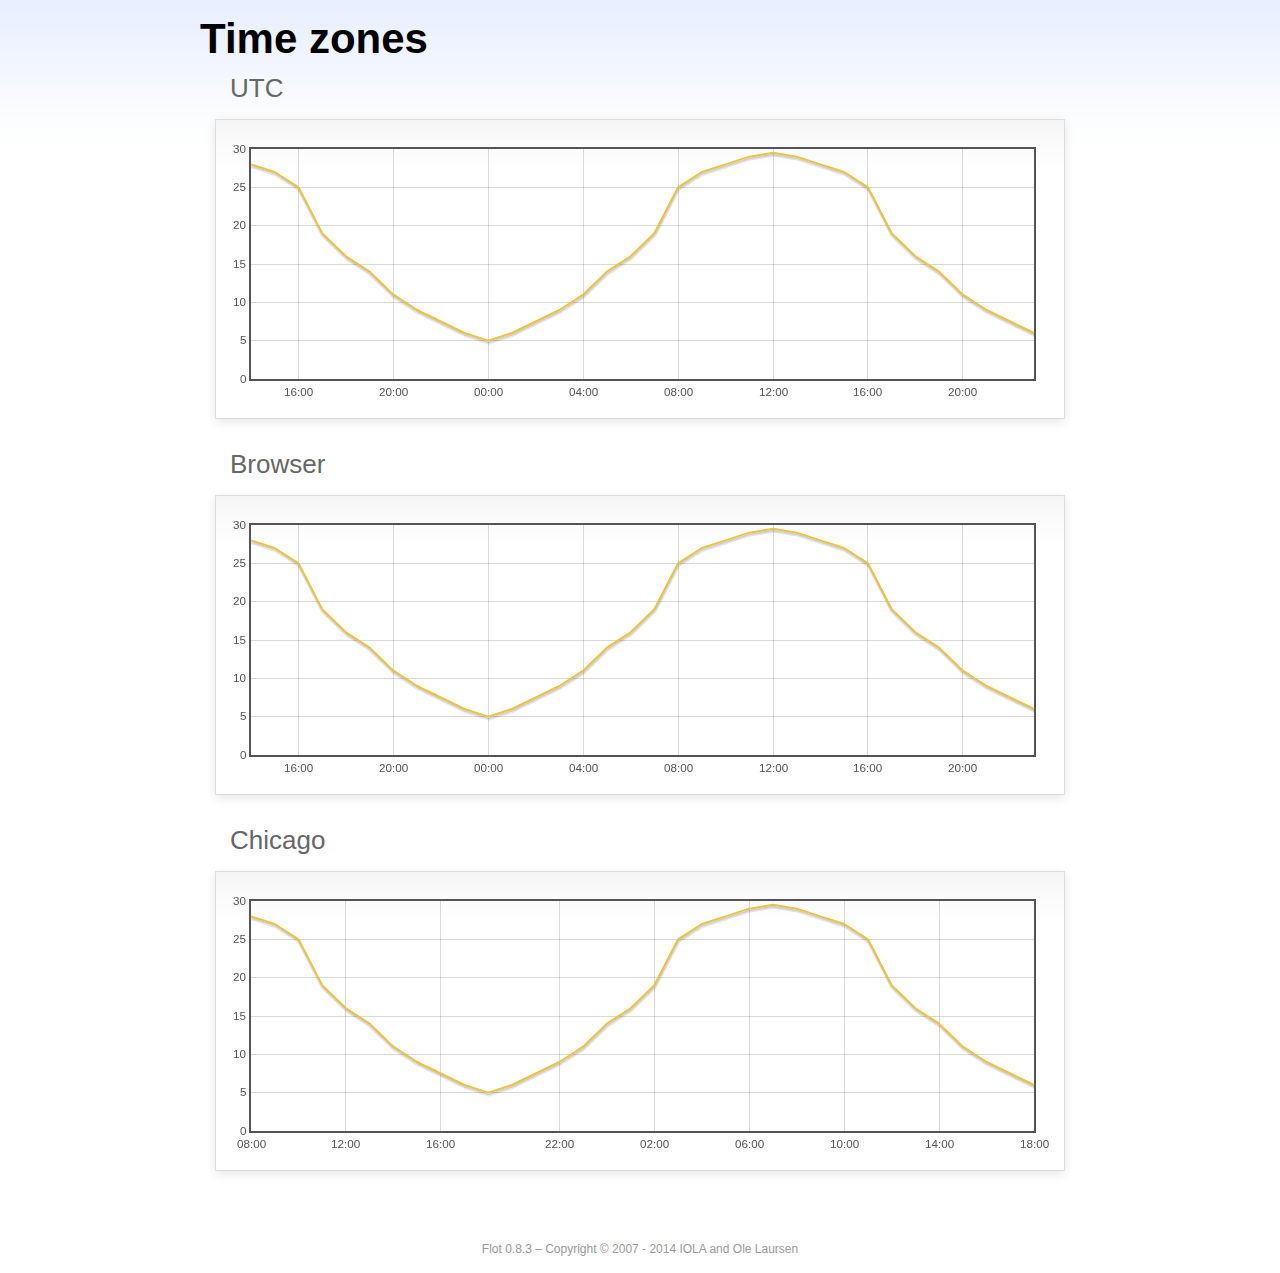
<file: public/js/Flot/examples/axes-time-zones/index.html>
<!DOCTYPE html PUBLIC "-//W3C//DTD HTML 4.01//EN" "http://www.w3.org/TR/html4/strict.dtd">
<html>
<head>
	<meta http-equiv="Content-Type" content="text/html; charset=utf-8">
	<title>Flot Examples: Time zones</title>
	<link href="../examples.css" rel="stylesheet" type="text/css">
	<!--[if lte IE 8]><script language="javascript" type="text/javascript" src="../../excanvas.min.js"></script><![endif]-->
	<script language="javascript" type="text/javascript" src="../../jquery.js"></script>
	<script language="javascript" type="text/javascript" src="../../jquery.flot.js"></script>
	<script language="javascript" type="text/javascript" src="../../jquery.flot.time.js"></script>
	<script language="javascript" type="text/javascript" src="date.js"></script>
	<script type="text/javascript">

	$(function() {

		timezoneJS.timezone.zoneFileBasePath = "tz";
		timezoneJS.timezone.defaultZoneFile = [];
		timezoneJS.timezone.init({async: false});

		var d = [
			[Date.UTC(2011, 2, 12, 14, 0, 0), 28],
			[Date.UTC(2011, 2, 12, 15, 0, 0), 27],
			[Date.UTC(2011, 2, 12, 16, 0, 0), 25],
			[Date.UTC(2011, 2, 12, 17, 0, 0), 19],
			[Date.UTC(2011, 2, 12, 18, 0, 0), 16],
			[Date.UTC(2011, 2, 12, 19, 0, 0), 14],
			[Date.UTC(2011, 2, 12, 20, 0, 0), 11],
			[Date.UTC(2011, 2, 12, 21, 0, 0), 9],
			[Date.UTC(2011, 2, 12, 22, 0, 0), 7.5],
			[Date.UTC(2011, 2, 12, 23, 0, 0), 6],
			[Date.UTC(2011, 2, 13, 0, 0, 0), 5],
			[Date.UTC(2011, 2, 13, 1, 0, 0), 6],
			[Date.UTC(2011, 2, 13, 2, 0, 0), 7.5],
			[Date.UTC(2011, 2, 13, 3, 0, 0), 9],
			[Date.UTC(2011, 2, 13, 4, 0, 0), 11],
			[Date.UTC(2011, 2, 13, 5, 0, 0), 14],
			[Date.UTC(2011, 2, 13, 6, 0, 0), 16],
			[Date.UTC(2011, 2, 13, 7, 0, 0), 19],
			[Date.UTC(2011, 2, 13, 8, 0, 0), 25],
			[Date.UTC(2011, 2, 13, 9, 0, 0), 27],
			[Date.UTC(2011, 2, 13, 10, 0, 0), 28],
			[Date.UTC(2011, 2, 13, 11, 0, 0), 29],
			[Date.UTC(2011, 2, 13, 12, 0, 0), 29.5],
			[Date.UTC(2011, 2, 13, 13, 0, 0), 29],
			[Date.UTC(2011, 2, 13, 14, 0, 0), 28],
			[Date.UTC(2011, 2, 13, 15, 0, 0), 27],
			[Date.UTC(2011, 2, 13, 16, 0, 0), 25],
			[Date.UTC(2011, 2, 13, 17, 0, 0), 19],
			[Date.UTC(2011, 2, 13, 18, 0, 0), 16],
			[Date.UTC(2011, 2, 13, 19, 0, 0), 14],
			[Date.UTC(2011, 2, 13, 20, 0, 0), 11],
			[Date.UTC(2011, 2, 13, 21, 0, 0), 9],
			[Date.UTC(2011, 2, 13, 22, 0, 0), 7.5],
			[Date.UTC(2011, 2, 13, 23, 0, 0), 6]
		];

		var plot = $.plot("#placeholderUTC", [d], {
			xaxis: {
				mode: "time"
			}
		});

		var plot = $.plot("#placeholderLocal", [d], {
			xaxis: {
				mode: "time",
				timezone: "browser"
			}
		});

		var plot = $.plot("#placeholderChicago", [d], {
			xaxis: {
				mode: "time",
				timezone: "America/Chicago"
			}
		});

		// Add the Flot version string to the footer

		$("#footer").prepend("Flot " + $.plot.version + " &ndash; ");
	});

	</script>
</head>
<body>

	<div id="header">
		<h2>Time zones</h2>
	</div>

	<div id="content">

		<h3>UTC</h3>
		<div class="demo-container" style="height: 300px;">
			<div id="placeholderUTC" class="demo-placeholder"></div>
		</div>

		<h3>Browser</h3>
		<div class="demo-container" style="height: 300px;">
			<div id="placeholderLocal" class="demo-placeholder"></div>
		</div>

		<h3>Chicago</h3>
		<div class="demo-container" style="height: 300px;">
			<div id="placeholderChicago" class="demo-placeholder"></div>
		</div>

	</div>

	<div id="footer">
		Copyright &copy; 2007 - 2014 IOLA and Ole Laursen
	</div>

</body>
</html>
</file>
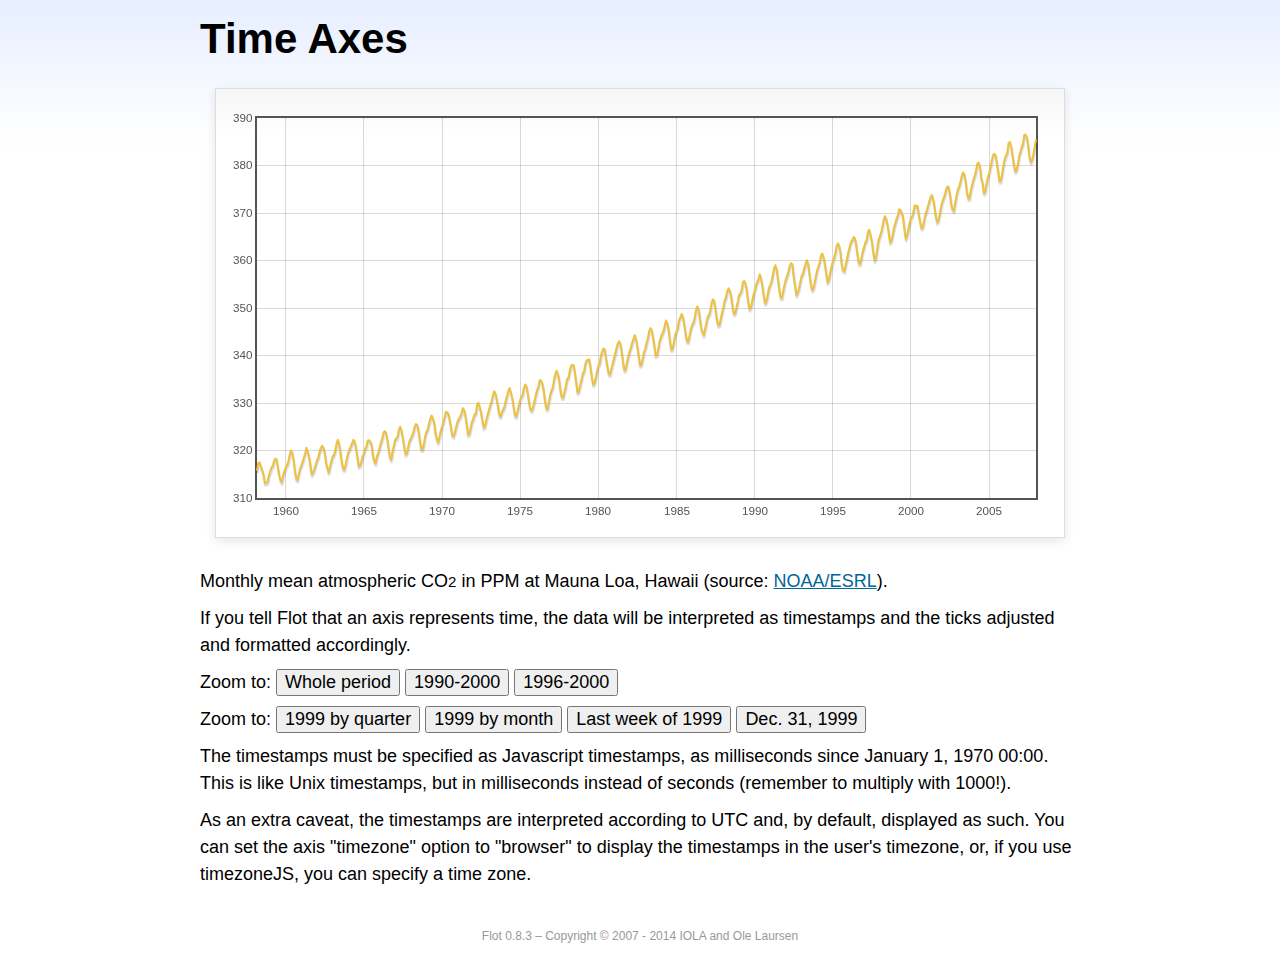
<file: public/js/Flot/examples/axes-time/index.html>
<!DOCTYPE html PUBLIC "-//W3C//DTD HTML 4.01//EN" "http://www.w3.org/TR/html4/strict.dtd">
<html>
<head>
	<meta http-equiv="Content-Type" content="text/html; charset=utf-8">
	<title>Flot Examples: Time Axes</title>
	<link href="../examples.css" rel="stylesheet" type="text/css">
	<!--[if lte IE 8]><script language="javascript" type="text/javascript" src="../../excanvas.min.js"></script><![endif]-->
	<script language="javascript" type="text/javascript" src="../../jquery.js"></script>
	<script language="javascript" type="text/javascript" src="../../jquery.flot.js"></script>
	<script language="javascript" type="text/javascript" src="../../jquery.flot.time.js"></script>
	<script type="text/javascript">

	$(function() {

		var d = [[-373597200000, 315.71], [-370918800000, 317.45], [-368326800000, 317.50], [-363056400000, 315.86], [-360378000000, 314.93], [-357699600000, 313.19], [-352429200000, 313.34], [-349837200000, 314.67], [-347158800000, 315.58], [-344480400000, 316.47], [-342061200000, 316.65], [-339382800000, 317.71], [-336790800000, 318.29], [-334112400000, 318.16], [-331520400000, 316.55], [-328842000000, 314.80], [-326163600000, 313.84], [-323571600000, 313.34], [-320893200000, 314.81], [-318301200000, 315.59], [-315622800000, 316.43], [-312944400000, 316.97], [-310438800000, 317.58], [-307760400000, 319.03], [-305168400000, 320.03], [-302490000000, 319.59], [-299898000000, 318.18], [-297219600000, 315.91], [-294541200000, 314.16], [-291949200000, 313.83], [-289270800000, 315.00], [-286678800000, 316.19], [-284000400000, 316.89], [-281322000000, 317.70], [-278902800000, 318.54], [-276224400000, 319.48], [-273632400000, 320.58], [-270954000000, 319.78], [-268362000000, 318.58], [-265683600000, 316.79], [-263005200000, 314.99], [-260413200000, 315.31], [-257734800000, 316.10], [-255142800000, 317.01], [-252464400000, 317.94], [-249786000000, 318.56], [-247366800000, 319.69], [-244688400000, 320.58], [-242096400000, 321.01], [-239418000000, 320.61], [-236826000000, 319.61], [-234147600000, 317.40], [-231469200000, 316.26], [-228877200000, 315.42], [-226198800000, 316.69], [-223606800000, 317.69], [-220928400000, 318.74], [-218250000000, 319.08], [-215830800000, 319.86], [-213152400000, 321.39], [-210560400000, 322.24], [-207882000000, 321.47], [-205290000000, 319.74], [-202611600000, 317.77], [-199933200000, 316.21], [-197341200000, 315.99], [-194662800000, 317.07], [-192070800000, 318.36], [-189392400000, 319.57], [-178938000000, 322.23], [-176259600000, 321.89], [-173667600000, 320.44], [-170989200000, 318.70], [-168310800000, 316.70], [-165718800000, 316.87], [-163040400000, 317.68], [-160448400000, 318.71], [-157770000000, 319.44], [-155091600000, 320.44], [-152672400000, 320.89], [-149994000000, 322.13], [-147402000000, 322.16], [-144723600000, 321.87], [-142131600000, 321.21], [-139453200000, 318.87], [-136774800000, 317.81], [-134182800000, 317.30], [-131504400000, 318.87], [-128912400000, 319.42], [-126234000000, 320.62], [-123555600000, 321.59], [-121136400000, 322.39], [-118458000000, 323.70], [-115866000000, 324.07], [-113187600000, 323.75], [-110595600000, 322.40], [-107917200000, 320.37], [-105238800000, 318.64], [-102646800000, 318.10], [-99968400000, 319.79], [-97376400000, 321.03], [-94698000000, 322.33], [-92019600000, 322.50], [-89600400000, 323.04], [-86922000000, 324.42], [-84330000000, 325.00], [-81651600000, 324.09], [-79059600000, 322.55], [-76381200000, 320.92], [-73702800000, 319.26], [-71110800000, 319.39], [-68432400000, 320.72], [-65840400000, 321.96], [-63162000000, 322.57], [-60483600000, 323.15], [-57978000000, 323.89], [-55299600000, 325.02], [-52707600000, 325.57], [-50029200000, 325.36], [-47437200000, 324.14], [-44758800000, 322.11], [-42080400000, 320.33], [-39488400000, 320.25], [-36810000000, 321.32], [-34218000000, 322.90], [-31539600000, 324.00], [-28861200000, 324.42], [-26442000000, 325.64], [-23763600000, 326.66], [-21171600000, 327.38], [-18493200000, 326.70], [-15901200000, 325.89], [-13222800000, 323.67], [-10544400000, 322.38], [-7952400000, 321.78], [-5274000000, 322.85], [-2682000000, 324.12], [-3600000, 325.06], [2674800000, 325.98], [5094000000, 326.93], [7772400000, 328.13], [10364400000, 328.07], [13042800000, 327.66], [15634800000, 326.35], [18313200000, 324.69], [20991600000, 323.10], [23583600000, 323.07], [26262000000, 324.01], [28854000000, 325.13], [31532400000, 326.17], [34210800000, 326.68], [36630000000, 327.18], [39308400000, 327.78], [41900400000, 328.92], [44578800000, 328.57], [47170800000, 327.37], [49849200000, 325.43], [52527600000, 323.36], [55119600000, 323.56], [57798000000, 324.80], [60390000000, 326.01], [63068400000, 326.77], [65746800000, 327.63], [68252400000, 327.75], [70930800000, 329.72], [73522800000, 330.07], [76201200000, 329.09], [78793200000, 328.05], [81471600000, 326.32], [84150000000, 324.84], [86742000000, 325.20], [89420400000, 326.50], [92012400000, 327.55], [94690800000, 328.54], [97369200000, 329.56], [99788400000, 330.30], [102466800000, 331.50], [105058800000, 332.48], [107737200000, 332.07], [110329200000, 330.87], [113007600000, 329.31], [115686000000, 327.51], [118278000000, 327.18], [120956400000, 328.16], [123548400000, 328.64], [126226800000, 329.35], [128905200000, 330.71], [131324400000, 331.48], [134002800000, 332.65], [136594800000, 333.16], [139273200000, 332.06], [141865200000, 330.99], [144543600000, 329.17], [147222000000, 327.41], [149814000000, 327.20], [152492400000, 328.33], [155084400000, 329.50], [157762800000, 330.68], [160441200000, 331.41], [162860400000, 331.85], [165538800000, 333.29], [168130800000, 333.91], [170809200000, 333.40], [173401200000, 331.78], [176079600000, 329.88], [178758000000, 328.57], [181350000000, 328.46], [184028400000, 329.26], [189298800000, 331.71], [191977200000, 332.76], [194482800000, 333.48], [197161200000, 334.78], [199753200000, 334.78], [202431600000, 334.17], [205023600000, 332.78], [207702000000, 330.64], [210380400000, 328.95], [212972400000, 328.77], [215650800000, 330.23], [218242800000, 331.69], [220921200000, 332.70], [223599600000, 333.24], [226018800000, 334.96], [228697200000, 336.04], [231289200000, 336.82], [233967600000, 336.13], [236559600000, 334.73], [239238000000, 332.52], [241916400000, 331.19], [244508400000, 331.19], [247186800000, 332.35], [249778800000, 333.47], [252457200000, 335.11], [255135600000, 335.26], [257554800000, 336.60], [260233200000, 337.77], [262825200000, 338.00], [265503600000, 337.99], [268095600000, 336.48], [270774000000, 334.37], [273452400000, 332.27], [276044400000, 332.41], [278722800000, 333.76], [281314800000, 334.83], [283993200000, 336.21], [286671600000, 336.64], [289090800000, 338.12], [291769200000, 339.02], [294361200000, 339.02], [297039600000, 339.20], [299631600000, 337.58], [302310000000, 335.55], [304988400000, 333.89], [307580400000, 334.14], [310258800000, 335.26], [312850800000, 336.71], [315529200000, 337.81], [318207600000, 338.29], [320713200000, 340.04], [323391600000, 340.86], [325980000000, 341.47], [328658400000, 341.26], [331250400000, 339.29], [333928800000, 337.60], [336607200000, 336.12], [339202800000, 336.08], [341881200000, 337.22], [344473200000, 338.34], [347151600000, 339.36], [349830000000, 340.51], [352249200000, 341.57], [354924000000, 342.56], [357516000000, 343.01], [360194400000, 342.47], [362786400000, 340.71], [365464800000, 338.52], [368143200000, 336.96], [370738800000, 337.13], [373417200000, 338.58], [376009200000, 339.89], [378687600000, 340.93], [381366000000, 341.69], [383785200000, 342.69], [389052000000, 344.30], [391730400000, 343.43], [394322400000, 341.88], [397000800000, 339.89], [399679200000, 337.95], [402274800000, 338.10], [404953200000, 339.27], [407545200000, 340.67], [410223600000, 341.42], [412902000000, 342.68], [415321200000, 343.46], [417996000000, 345.10], [420588000000, 345.76], [423266400000, 345.36], [425858400000, 343.91], [428536800000, 342.05], [431215200000, 340.00], [433810800000, 340.12], [436489200000, 341.33], [439081200000, 342.94], [441759600000, 343.87], [444438000000, 344.60], [446943600000, 345.20], [452210400000, 347.36], [454888800000, 346.74], [457480800000, 345.41], [460159200000, 343.01], [462837600000, 341.23], [465433200000, 341.52], [468111600000, 342.86], [470703600000, 344.41], [473382000000, 345.09], [476060400000, 345.89], [478479600000, 347.49], [481154400000, 348.00], [483746400000, 348.75], [486424800000, 348.19], [489016800000, 346.54], [491695200000, 344.63], [494373600000, 343.03], [496969200000, 342.92], [499647600000, 344.24], [502239600000, 345.62], [504918000000, 346.43], [507596400000, 346.94], [510015600000, 347.88], [512690400000, 349.57], [515282400000, 350.35], [517960800000, 349.72], [520552800000, 347.78], [523231200000, 345.86], [525909600000, 344.84], [528505200000, 344.32], [531183600000, 345.67], [533775600000, 346.88], [536454000000, 348.19], [539132400000, 348.55], [541551600000, 349.52], [544226400000, 351.12], [546818400000, 351.84], [549496800000, 351.49], [552088800000, 349.82], [554767200000, 347.63], [557445600000, 346.38], [560041200000, 346.49], [562719600000, 347.75], [565311600000, 349.03], [567990000000, 350.20], [570668400000, 351.61], [573174000000, 352.22], [575848800000, 353.53], [578440800000, 354.14], [581119200000, 353.62], [583711200000, 352.53], [586389600000, 350.41], [589068000000, 348.84], [591663600000, 348.94], [594342000000, 350.04], [596934000000, 351.29], [599612400000, 352.72], [602290800000, 353.10], [604710000000, 353.65], [607384800000, 355.43], [609976800000, 355.70], [612655200000, 355.11], [615247200000, 353.79], [617925600000, 351.42], [620604000000, 349.81], [623199600000, 350.11], [625878000000, 351.26], [628470000000, 352.63], [631148400000, 353.64], [633826800000, 354.72], [636246000000, 355.49], [638920800000, 356.09], [641512800000, 357.08], [644191200000, 356.11], [646783200000, 354.70], [649461600000, 352.68], [652140000000, 351.05], [654735600000, 351.36], [657414000000, 352.81], [660006000000, 354.22], [662684400000, 354.85], [665362800000, 355.66], [667782000000, 357.04], [670456800000, 358.40], [673048800000, 359.00], [675727200000, 357.99], [678319200000, 356.00], [680997600000, 353.78], [683676000000, 352.20], [686271600000, 352.22], [688950000000, 353.70], [691542000000, 354.98], [694220400000, 356.09], [696898800000, 356.85], [699404400000, 357.73], [702079200000, 358.91], [704671200000, 359.45], [707349600000, 359.19], [709941600000, 356.72], [712620000000, 354.79], [715298400000, 352.79], [717894000000, 353.20], [720572400000, 354.15], [723164400000, 355.39], [725842800000, 356.77], [728521200000, 357.17], [730940400000, 358.26], [733615200000, 359.16], [736207200000, 360.07], [738885600000, 359.41], [741477600000, 357.44], [744156000000, 355.30], [746834400000, 353.87], [749430000000, 354.04], [752108400000, 355.27], [754700400000, 356.70], [757378800000, 358.00], [760057200000, 358.81], [762476400000, 359.68], [765151200000, 361.13], [767743200000, 361.48], [770421600000, 360.60], [773013600000, 359.20], [775692000000, 357.23], [778370400000, 355.42], [780966000000, 355.89], [783644400000, 357.41], [786236400000, 358.74], [788914800000, 359.73], [791593200000, 360.61], [794012400000, 361.58], [796687200000, 363.05], [799279200000, 363.62], [801957600000, 363.03], [804549600000, 361.55], [807228000000, 358.94], [809906400000, 357.93], [812502000000, 357.80], [815180400000, 359.22], [817772400000, 360.44], [820450800000, 361.83], [823129200000, 362.95], [825634800000, 363.91], [828309600000, 364.28], [830901600000, 364.94], [833580000000, 364.70], [836172000000, 363.31], [838850400000, 361.15], [841528800000, 359.40], [844120800000, 359.34], [846802800000, 360.62], [849394800000, 361.96], [852073200000, 362.81], [854751600000, 363.87], [857170800000, 364.25], [859845600000, 366.02], [862437600000, 366.46], [865116000000, 365.32], [867708000000, 364.07], [870386400000, 361.95], [873064800000, 360.06], [875656800000, 360.49], [878338800000, 362.19], [880930800000, 364.12], [883609200000, 364.99], [886287600000, 365.82], [888706800000, 366.95], [891381600000, 368.42], [893973600000, 369.33], [896652000000, 368.78], [899244000000, 367.59], [901922400000, 365.84], [904600800000, 363.83], [907192800000, 364.18], [909874800000, 365.34], [912466800000, 366.93], [915145200000, 367.94], [917823600000, 368.82], [920242800000, 369.46], [922917600000, 370.77], [925509600000, 370.66], [928188000000, 370.10], [930780000000, 369.08], [933458400000, 366.66], [936136800000, 364.60], [938728800000, 365.17], [941410800000, 366.51], [944002800000, 367.89], [946681200000, 369.04], [949359600000, 369.35], [951865200000, 370.38], [954540000000, 371.63], [957132000000, 371.32], [959810400000, 371.53], [962402400000, 369.75], [965080800000, 368.23], [967759200000, 366.87], [970351200000, 366.94], [973033200000, 368.27], [975625200000, 369.64], [978303600000, 370.46], [980982000000, 371.44], [983401200000, 372.37], [986076000000, 373.33], [988668000000, 373.77], [991346400000, 373.09], [993938400000, 371.51], [996616800000, 369.55], [999295200000, 368.12], [1001887200000, 368.38], [1004569200000, 369.66], [1007161200000, 371.11], [1009839600000, 372.36], [1012518000000, 373.09], [1014937200000, 373.81], [1017612000000, 374.93], [1020204000000, 375.58], [1022882400000, 375.44], [1025474400000, 373.86], [1028152800000, 371.77], [1030831200000, 370.73], [1033423200000, 370.50], [1036105200000, 372.18], [1038697200000, 373.70], [1041375600000, 374.92], [1044054000000, 375.62], [1046473200000, 376.51], [1049148000000, 377.75], [1051740000000, 378.54], [1054418400000, 378.20], [1057010400000, 376.68], [1059688800000, 374.43], [1062367200000, 373.11], [1064959200000, 373.10], [1067641200000, 374.77], [1070233200000, 375.97], [1072911600000, 377.03], [1075590000000, 377.87], [1078095600000, 378.88], [1080770400000, 380.42], [1083362400000, 380.62], [1086040800000, 379.70], [1088632800000, 377.43], [1091311200000, 376.32], [1093989600000, 374.19], [1096581600000, 374.47], [1099263600000, 376.15], [1101855600000, 377.51], [1104534000000, 378.43], [1107212400000, 379.70], [1109631600000, 380.92], [1112306400000, 382.18], [1114898400000, 382.45], [1117576800000, 382.14], [1120168800000, 380.60], [1122847200000, 378.64], [1125525600000, 376.73], [1128117600000, 376.84], [1130799600000, 378.29], [1133391600000, 380.06], [1136070000000, 381.40], [1138748400000, 382.20], [1141167600000, 382.66], [1143842400000, 384.69], [1146434400000, 384.94], [1149112800000, 384.01], [1151704800000, 382.14], [1154383200000, 380.31], [1157061600000, 378.81], [1159653600000, 379.03], [1162335600000, 380.17], [1164927600000, 381.85], [1167606000000, 382.94], [1170284400000, 383.86], [1172703600000, 384.49], [1175378400000, 386.37], [1177970400000, 386.54], [1180648800000, 385.98], [1183240800000, 384.36], [1185919200000, 381.85], [1188597600000, 380.74], [1191189600000, 381.15], [1193871600000, 382.38], [1196463600000, 383.94], [1199142000000, 385.44]]; 

		$.plot("#placeholder", [d], {
			xaxis: { mode: "time" }
		});

		$("#whole").click(function () {
			$.plot("#placeholder", [d], {
				xaxis: { mode: "time" }
			});
		});

		$("#nineties").click(function () {
			$.plot("#placeholder", [d], {
				xaxis: {
					mode: "time",
					min: (new Date(1990, 0, 1)).getTime(),
					max: (new Date(2000, 0, 1)).getTime()
				}
			});
		});

		$("#latenineties").click(function () {
			$.plot("#placeholder", [d], {
				xaxis: {
					mode: "time",
					minTickSize: [1, "year"],
					min: (new Date(1996, 0, 1)).getTime(),
					max: (new Date(2000, 0, 1)).getTime()
				}
			});
		});

		$("#ninetyninequarters").click(function () {
			$.plot("#placeholder", [d], {
				xaxis: {
					mode: "time",
					minTickSize: [1, "quarter"],
					min: (new Date(1999, 0, 1)).getTime(),
					max: (new Date(2000, 0, 1)).getTime()
				}
			});
		});

		$("#ninetynine").click(function () {
			$.plot("#placeholder", [d], {
				xaxis: {
					mode: "time",
					minTickSize: [1, "month"],
					min: (new Date(1999, 0, 1)).getTime(),
					max: (new Date(2000, 0, 1)).getTime()
				}
			});
		});

		$("#lastweekninetynine").click(function () {
			$.plot("#placeholder", [d], {
				xaxis: {
					mode: "time",
					minTickSize: [1, "day"],
					min: (new Date(1999, 11, 25)).getTime(),
					max: (new Date(2000, 0, 1)).getTime(),
					timeformat: "%a"
				}
			});
		});

		$("#lastdayninetynine").click(function () {
			$.plot("#placeholder", [d], {
				xaxis: {
					mode: "time",
					minTickSize: [1, "hour"],
					min: (new Date(1999, 11, 31)).getTime(),
					max: (new Date(2000, 0, 1)).getTime(),
					twelveHourClock: true
				}
			});
		});

		// Add the Flot version string to the footer

		$("#footer").prepend("Flot " + $.plot.version + " &ndash; ");
	});

	</script>
</head>
<body>

	<div id="header">
		<h2>Time Axes</h2>
	</div>

	<div id="content">

		<div class="demo-container">
			<div id="placeholder" class="demo-placeholder"></div>
		</div>

		<p>Monthly mean atmospheric CO<sub>2</sub> in PPM at Mauna Loa, Hawaii (source: <a href="http://www.esrl.noaa.gov/gmd/ccgg/trends/">NOAA/ESRL</a>).</p>

		<p>If you tell Flot that an axis represents time, the data will be interpreted as timestamps and the ticks adjusted and formatted accordingly.</p>

		<p>Zoom to: <button id="whole">Whole period</button>
		<button id="nineties">1990-2000</button>
		<button id="latenineties">1996-2000</button></p>

		<p>Zoom to: <button id="ninetyninequarters">1999 by quarter</button>
		<button id="ninetynine">1999 by month</button>
		<button id="lastweekninetynine">Last week of 1999</button>
		<button id="lastdayninetynine">Dec. 31, 1999</button></p>

		<p>The timestamps must be specified as Javascript timestamps, as milliseconds since January 1, 1970 00:00. This is like Unix timestamps, but in milliseconds instead of seconds (remember to multiply with 1000!).</p>

		<p>As an extra caveat, the timestamps are interpreted according to UTC and, by default, displayed as such. You can set the axis "timezone" option to "browser" to display the timestamps in the user's timezone, or, if you use timezoneJS, you can specify a time zone.</p>

	</div>

	<div id="footer">
		Copyright &copy; 2007 - 2014 IOLA and Ole Laursen
	</div>

</body>
</html>
</file>
<file: public/js/Flot/examples/examples.css>
* {	padding: 0; margin: 0; vertical-align: top; }

body {
	background: url(background.png) repeat-x;
	font: 18px/1.5em "proxima-nova", Helvetica, Arial, sans-serif;
}

a {	color: #069; }
a:hover { color: #28b; }

h2 {
	margin-top: 15px;
	font: normal 32px "omnes-pro", Helvetica, Arial, sans-serif;
}

h3 {
	margin-left: 30px;
	font: normal 26px "omnes-pro", Helvetica, Arial, sans-serif;
	color: #666;
}

p {
	margin-top: 10px;
}

button {
	font-size: 18px;
	padding: 1px 7px;
}

input {
	font-size: 18px;
}

input[type=checkbox] {
	margin: 7px;
}

#header {
	position: relative;
	width: 900px;
	margin: auto;
}

#header h2 {
	margin-left: 10px;
	vertical-align: middle;
	font-size: 42px;
	font-weight: bold;
	text-decoration: none;
	color: #000;
}

#content {
	width: 880px;
	margin: 0 auto;
	padding: 10px;
}

#footer {
	margin-top: 25px;
	margin-bottom: 10px;
	text-align: center;
	font-size: 12px;
	color: #999;
}

.demo-container {
	box-sizing: border-box;
	width: 850px;
	height: 450px;
	padding: 20px 15px 15px 15px;
	margin: 15px auto 30px auto;
	border: 1px solid #ddd;
	background: #fff;
	background: linear-gradient(#f6f6f6 0, #fff 50px);
	background: -o-linear-gradient(#f6f6f6 0, #fff 50px);
	background: -ms-linear-gradient(#f6f6f6 0, #fff 50px);
	background: -moz-linear-gradient(#f6f6f6 0, #fff 50px);
	background: -webkit-linear-gradient(#f6f6f6 0, #fff 50px);
	box-shadow: 0 3px 10px rgba(0,0,0,0.15);
	-o-box-shadow: 0 3px 10px rgba(0,0,0,0.1);
	-ms-box-shadow: 0 3px 10px rgba(0,0,0,0.1);
	-moz-box-shadow: 0 3px 10px rgba(0,0,0,0.1);
	-webkit-box-shadow: 0 3px 10px rgba(0,0,0,0.1);
}

.demo-placeholder {
	width: 100%;
	height: 100%;
	font-size: 14px;
	line-height: 1.2em;
}

.legend table {
	border-spacing: 5px;
}
</file>
<file: public/js/DateJS/reports/lcov-report/prettify.css>
.pln{color:#000}@media screen{.str{color:#080}.kwd{color:#008}.com{color:#800}.typ{color:#606}.lit{color:#066}.pun,.opn,.clo{color:#660}.tag{color:#008}.atn{color:#606}.atv{color:#080}.dec,.var{color:#606}.fun{color:red}}@media print,projection{.str{color:#060}.kwd{color:#006;font-weight:bold}.com{color:#600;font-style:italic}.typ{color:#404;font-weight:bold}.lit{color:#044}.pun,.opn,.clo{color:#440}.tag{color:#006;font-weight:bold}.atn{color:#404}.atv{color:#060}}pre.prettyprint{padding:2px;border:1px solid #888}ol.linenums{margin-top:0;margin-bottom:0}li.L0,li.L1,li.L2,li.L3,li.L5,li.L6,li.L7,li.L8{list-style-type:none}li.L1,li.L3,li.L5,li.L7,li.L9{background:#eee}
</file>
